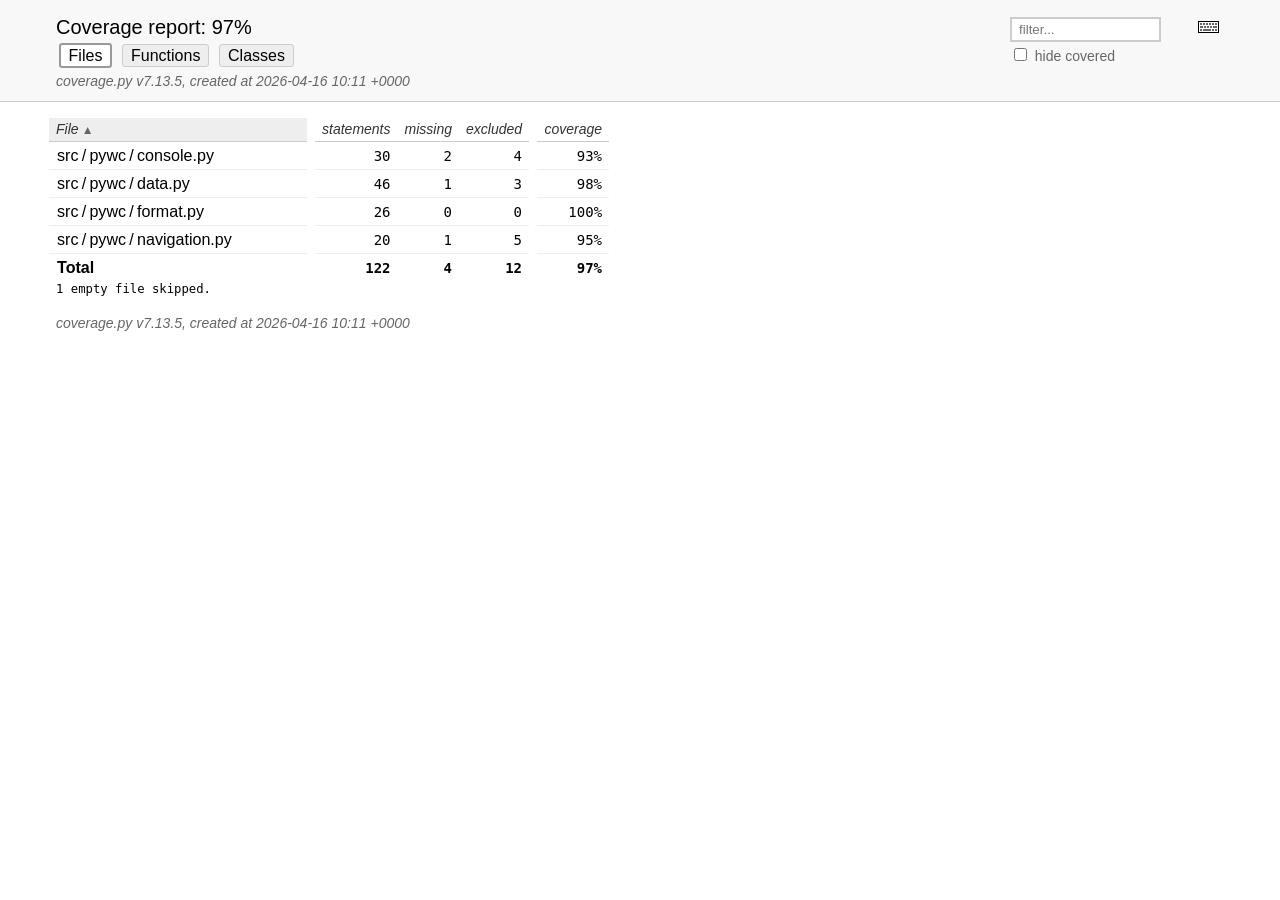
<file: htmlcov/index.html>
<!DOCTYPE html>
<html lang="en">
<head>
    <meta http-equiv="Content-Type" content="text/html; charset=utf-8">
    <title>Coverage report</title>
    <link rel="icon" sizes="32x32" href="favicon_32_cb_c827f16f.png">
    <link rel="stylesheet" href="style_cb_9ff733b0.css" type="text/css">
    <script src="coverage_html_cb_dd2e7eb5.js" defer></script>
</head>
<body class="indexfile">
<header>
    <div class="content">
        <h1>Coverage report:
            <span class="pc_cov">97%</span>
        </h1>
        <aside id="help_panel_wrapper">
            <input id="help_panel_state" type="checkbox">
            <label for="help_panel_state">
                <img id="keyboard_icon" src="keybd_closed_cb_900cfef5.png" alt="Show/hide keyboard shortcuts">
            </label>
            <div id="help_panel">
                <p class="legend">Shortcuts on this page</p>
                <div class="keyhelp">
                    <p>
                        <kbd>f</kbd>
                        <kbd>s</kbd>
                        <kbd>m</kbd>
                        <kbd>x</kbd>
                        <kbd>c</kbd>
                        &nbsp; change column sorting
                    </p>
                    <p>
                        <kbd>[</kbd>
                        <kbd>]</kbd>
                        &nbsp; prev/next file
                    </p>
                    <p>
                        <kbd>?</kbd> &nbsp; show/hide this help
                    </p>
                </div>
            </div>
        </aside>
        <form id="filter_container">
            <input id="filter" type="text" value="" placeholder="filter...">
            <div>
                <input id="hide100" type="checkbox" >
                <label for="hide100">hide covered</label>
            </div>
        </form>
        <h2>
                <a class="button current">Files</a>
                <a class="button" href="function_index.html">Functions</a>
                <a class="button" href="class_index.html">Classes</a>
        </h2>
        <p class="text">
            <a class="nav" href="https://coverage.readthedocs.io/en/7.13.5">coverage.py v7.13.5</a>,
            created at 2026-04-16 10:11 +0000
        </p>
    </div>
</header>
<main id="index">
    <table class="index" data-sortable>
        <thead>
            <tr class="tablehead" title="Click to sort">
                <th id="file" class="name" aria-sort="none" data-shortcut="f">File<span class="arrows"></span></th>
                <th class="spacer">&nbsp;</th>
                <th id="statements" aria-sort="none" data-default-sort-order="descending" data-shortcut="s">statements<span class="arrows"></span></th>
                <th id="missing" aria-sort="none" data-default-sort-order="descending" data-shortcut="m">missing<span class="arrows"></span></th>
                <th id="excluded" aria-sort="none" data-default-sort-order="descending" data-shortcut="x">excluded<span class="arrows"></span></th>
                <th class="spacer">&nbsp;</th>
                <th id="coverage" aria-sort="none" data-shortcut="c">coverage<span class="arrows"></span></th>
            </tr>
        </thead>
        <tbody>
            <tr class="region">
                <td class="name"><a href="z_24afd3cdbc6e132b_console_py.html">src&#8201;/&#8201;pywc&#8201;/&#8201;console.py</a></td>
                <td class="spacer">&nbsp;</td>
                <td>30</td>
                <td>2</td>
                <td>4</td>
                <td class="spacer">&nbsp;</td>
                <td data-ratio="28 30">93%</td>
            </tr>
            <tr class="region">
                <td class="name"><a href="z_24afd3cdbc6e132b_data_py.html">src&#8201;/&#8201;pywc&#8201;/&#8201;data.py</a></td>
                <td class="spacer">&nbsp;</td>
                <td>46</td>
                <td>1</td>
                <td>3</td>
                <td class="spacer">&nbsp;</td>
                <td data-ratio="45 46">98%</td>
            </tr>
            <tr class="region">
                <td class="name"><a href="z_24afd3cdbc6e132b_format_py.html">src&#8201;/&#8201;pywc&#8201;/&#8201;format.py</a></td>
                <td class="spacer">&nbsp;</td>
                <td>26</td>
                <td>0</td>
                <td>0</td>
                <td class="spacer">&nbsp;</td>
                <td data-ratio="26 26">100%</td>
            </tr>
            <tr class="region">
                <td class="name"><a href="z_24afd3cdbc6e132b_navigation_py.html">src&#8201;/&#8201;pywc&#8201;/&#8201;navigation.py</a></td>
                <td class="spacer">&nbsp;</td>
                <td>20</td>
                <td>1</td>
                <td>5</td>
                <td class="spacer">&nbsp;</td>
                <td data-ratio="19 20">95%</td>
            </tr>
        </tbody>
        <tfoot>
            <tr class="total">
                <td class="name">Total</td>
                <td class="spacer">&nbsp;</td>
                <td>122</td>
                <td>4</td>
                <td>12</td>
                <td class="spacer">&nbsp;</td>
                <td data-ratio="118 122">97%</td>
            </tr>
        </tfoot>
    </table>
    <p id="no_rows">
        No items found using the specified filter.
    </p>
        <p>1 empty file skipped.</p>
</main>
<footer>
    <div class="content">
        <p>
            <a class="nav" href="https://coverage.readthedocs.io/en/7.13.5">coverage.py v7.13.5</a>,
            created at 2026-04-16 10:11 +0000
        </p>
    </div>
    <aside class="hidden">
        <a id="prevFileLink" class="nav" href="z_24afd3cdbc6e132b_navigation_py.html"></a>
        <a id="nextFileLink" class="nav" href="z_24afd3cdbc6e132b_console_py.html"></a>
        <button type="button" class="button_prev_file" data-shortcut="["></button>
        <button type="button" class="button_next_file" data-shortcut="]"></button>
        <button type="button" class="button_show_hide_help" data-shortcut="?"></button>
    </aside>
</footer>
</body>
</html>
</file>
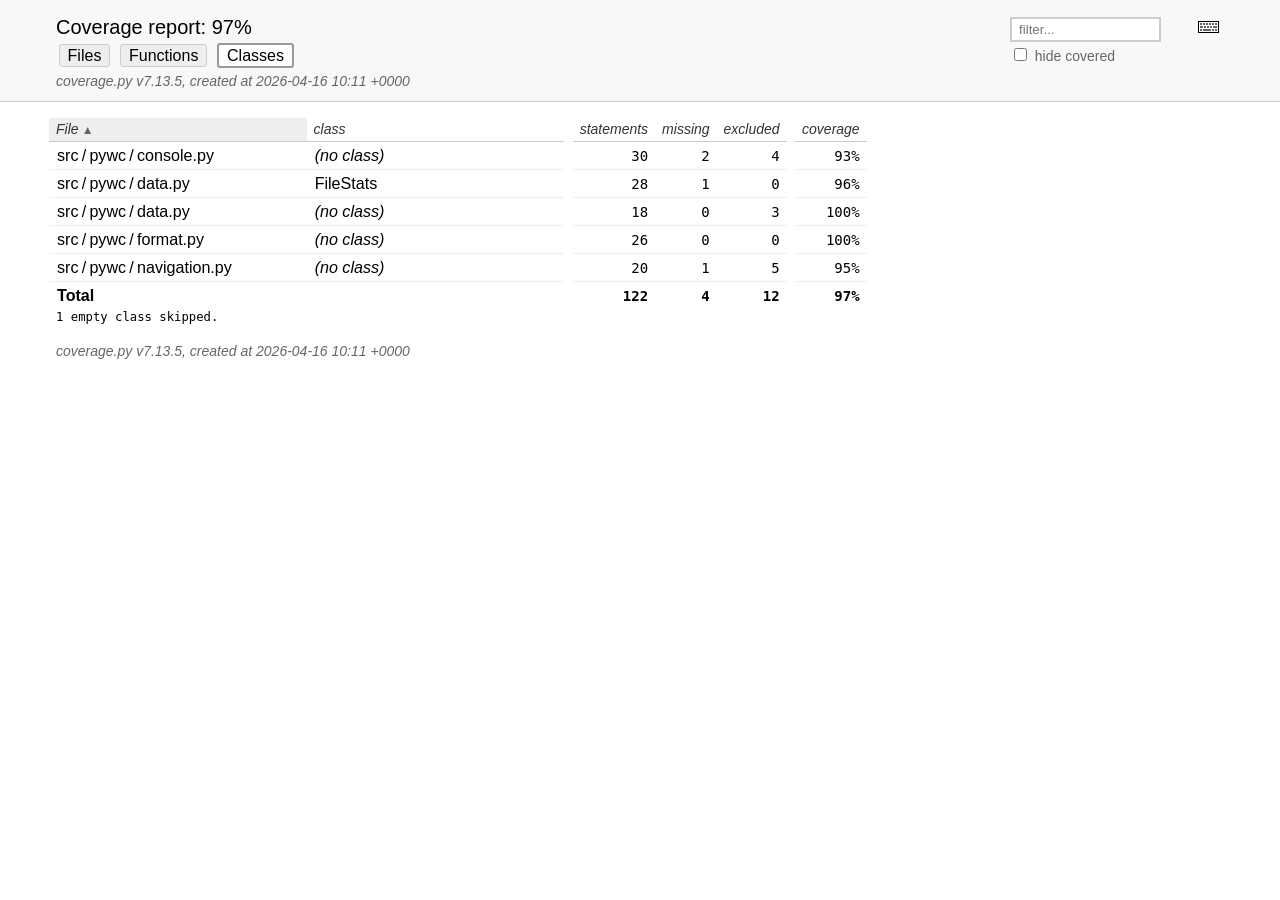
<file: htmlcov/class_index.html>
<!DOCTYPE html>
<html lang="en">
<head>
    <meta http-equiv="Content-Type" content="text/html; charset=utf-8">
    <title>Coverage report</title>
    <link rel="icon" sizes="32x32" href="favicon_32_cb_c827f16f.png">
    <link rel="stylesheet" href="style_cb_9ff733b0.css" type="text/css">
    <script src="coverage_html_cb_dd2e7eb5.js" defer></script>
</head>
<body class="indexfile">
<header>
    <div class="content">
        <h1>Coverage report:
            <span class="pc_cov">97%</span>
        </h1>
        <aside id="help_panel_wrapper">
            <input id="help_panel_state" type="checkbox">
            <label for="help_panel_state">
                <img id="keyboard_icon" src="keybd_closed_cb_900cfef5.png" alt="Show/hide keyboard shortcuts">
            </label>
            <div id="help_panel">
                <p class="legend">Shortcuts on this page</p>
                <div class="keyhelp">
                    <p>
                        <kbd>f</kbd>
                        <kbd>n</kbd>
                        <kbd>s</kbd>
                        <kbd>m</kbd>
                        <kbd>x</kbd>
                        <kbd>c</kbd>
                        &nbsp; change column sorting
                    </p>
                    <p>
                        <kbd>[</kbd>
                        <kbd>]</kbd>
                        &nbsp; prev/next file
                    </p>
                    <p>
                        <kbd>?</kbd> &nbsp; show/hide this help
                    </p>
                </div>
            </div>
        </aside>
        <form id="filter_container">
            <input id="filter" type="text" value="" placeholder="filter...">
            <div>
                <input id="hide100" type="checkbox" >
                <label for="hide100">hide covered</label>
            </div>
        </form>
        <h2>
                <a class="button" href="index.html">Files</a>
                <a class="button" href="function_index.html">Functions</a>
                <a class="button current">Classes</a>
        </h2>
        <p class="text">
            <a class="nav" href="https://coverage.readthedocs.io/en/7.13.5">coverage.py v7.13.5</a>,
            created at 2026-04-16 10:11 +0000
        </p>
    </div>
</header>
<main id="index">
    <table class="index" data-sortable>
        <thead>
            <tr class="tablehead" title="Click to sort">
                <th id="file" class="name" aria-sort="none" data-shortcut="f">File<span class="arrows"></span></th>
                <th id="region" class="name" aria-sort="none" data-default-sort-order="ascending" data-shortcut="n">class<span class="arrows"></span></th>
                <th class="spacer">&nbsp;</th>
                <th id="statements" aria-sort="none" data-default-sort-order="descending" data-shortcut="s">statements<span class="arrows"></span></th>
                <th id="missing" aria-sort="none" data-default-sort-order="descending" data-shortcut="m">missing<span class="arrows"></span></th>
                <th id="excluded" aria-sort="none" data-default-sort-order="descending" data-shortcut="x">excluded<span class="arrows"></span></th>
                <th class="spacer">&nbsp;</th>
                <th id="coverage" aria-sort="none" data-shortcut="c">coverage<span class="arrows"></span></th>
            </tr>
        </thead>
        <tbody>
            <tr class="region">
                <td class="name"><a href="z_24afd3cdbc6e132b_console_py.html">src&#8201;/&#8201;pywc&#8201;/&#8201;console.py</a></td>
                <td class="name"><a href="z_24afd3cdbc6e132b_console_py.html"><data value=''><span class='no-noun'>(no class)</span></data></a></td>
                <td class="spacer">&nbsp;</td>
                <td>30</td>
                <td>2</td>
                <td>4</td>
                <td class="spacer">&nbsp;</td>
                <td data-ratio="28 30">93%</td>
            </tr>
            <tr class="region">
                <td class="name"><a href="z_24afd3cdbc6e132b_data_py.html#t35">src&#8201;/&#8201;pywc&#8201;/&#8201;data.py</a></td>
                <td class="name"><a href="z_24afd3cdbc6e132b_data_py.html#t35"><data value='FileStats'>FileStats</data></a></td>
                <td class="spacer">&nbsp;</td>
                <td>28</td>
                <td>1</td>
                <td>0</td>
                <td class="spacer">&nbsp;</td>
                <td data-ratio="27 28">96%</td>
            </tr>
            <tr class="region">
                <td class="name"><a href="z_24afd3cdbc6e132b_data_py.html">src&#8201;/&#8201;pywc&#8201;/&#8201;data.py</a></td>
                <td class="name"><a href="z_24afd3cdbc6e132b_data_py.html"><data value=''><span class='no-noun'>(no class)</span></data></a></td>
                <td class="spacer">&nbsp;</td>
                <td>18</td>
                <td>0</td>
                <td>3</td>
                <td class="spacer">&nbsp;</td>
                <td data-ratio="18 18">100%</td>
            </tr>
            <tr class="region">
                <td class="name"><a href="z_24afd3cdbc6e132b_format_py.html">src&#8201;/&#8201;pywc&#8201;/&#8201;format.py</a></td>
                <td class="name"><a href="z_24afd3cdbc6e132b_format_py.html"><data value=''><span class='no-noun'>(no class)</span></data></a></td>
                <td class="spacer">&nbsp;</td>
                <td>26</td>
                <td>0</td>
                <td>0</td>
                <td class="spacer">&nbsp;</td>
                <td data-ratio="26 26">100%</td>
            </tr>
            <tr class="region">
                <td class="name"><a href="z_24afd3cdbc6e132b_navigation_py.html">src&#8201;/&#8201;pywc&#8201;/&#8201;navigation.py</a></td>
                <td class="name"><a href="z_24afd3cdbc6e132b_navigation_py.html"><data value=''><span class='no-noun'>(no class)</span></data></a></td>
                <td class="spacer">&nbsp;</td>
                <td>20</td>
                <td>1</td>
                <td>5</td>
                <td class="spacer">&nbsp;</td>
                <td data-ratio="19 20">95%</td>
            </tr>
        </tbody>
        <tfoot>
            <tr class="total">
                <td class="name">Total</td>
                <td class="name">&nbsp;</td>
                <td class="spacer">&nbsp;</td>
                <td>122</td>
                <td>4</td>
                <td>12</td>
                <td class="spacer">&nbsp;</td>
                <td data-ratio="118 122">97%</td>
            </tr>
        </tfoot>
    </table>
    <p id="no_rows">
        No items found using the specified filter.
    </p>
        <p>1 empty class skipped.</p>
</main>
<footer>
    <div class="content">
        <p>
            <a class="nav" href="https://coverage.readthedocs.io/en/7.13.5">coverage.py v7.13.5</a>,
            created at 2026-04-16 10:11 +0000
        </p>
    </div>
    <aside class="hidden">
        <a id="prevFileLink" class="nav" href=""></a>
        <a id="nextFileLink" class="nav" href=""></a>
        <button type="button" class="button_prev_file" data-shortcut="["></button>
        <button type="button" class="button_next_file" data-shortcut="]"></button>
        <button type="button" class="button_show_hide_help" data-shortcut="?"></button>
    </aside>
</footer>
</body>
</html>
</file>
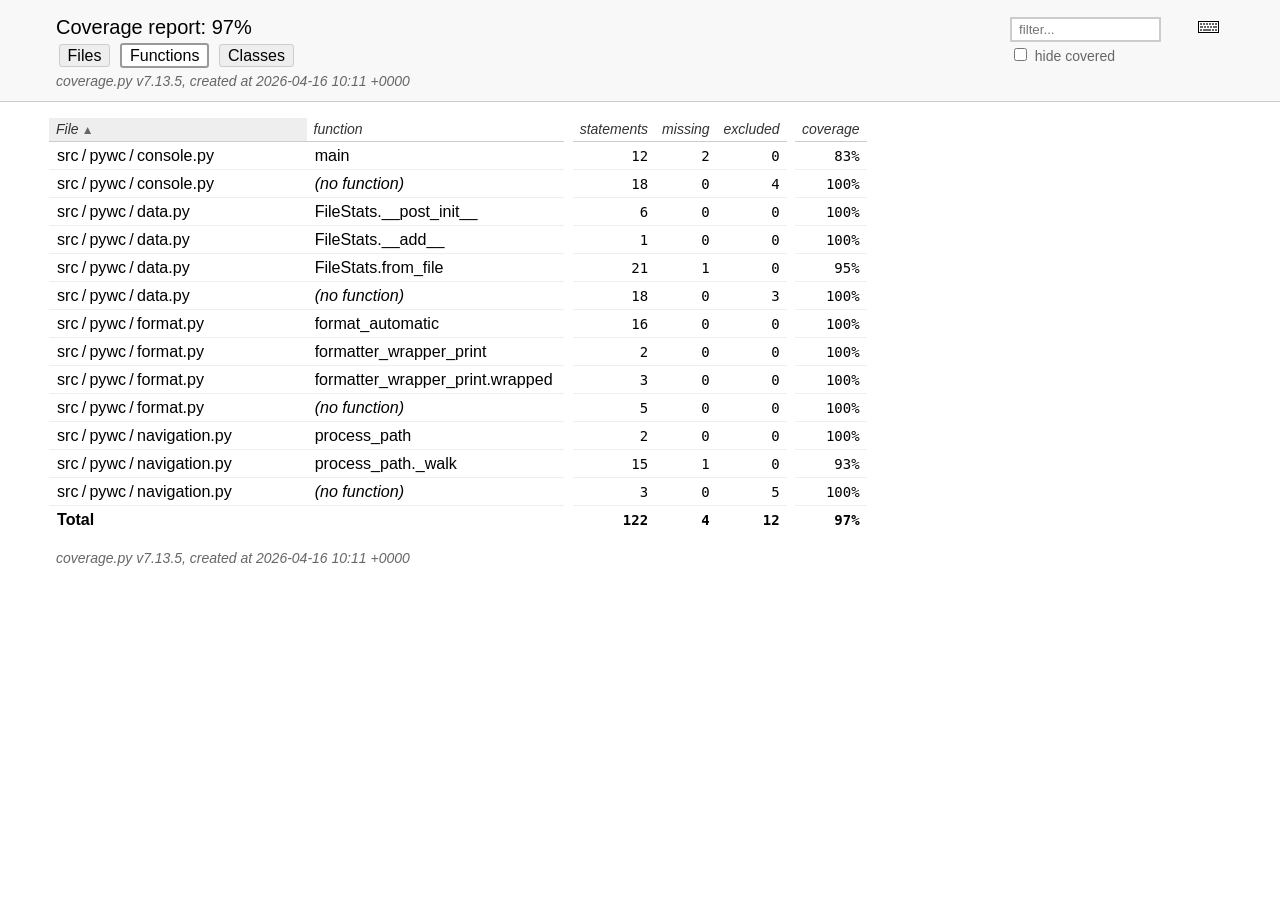
<file: htmlcov/function_index.html>
<!DOCTYPE html>
<html lang="en">
<head>
    <meta http-equiv="Content-Type" content="text/html; charset=utf-8">
    <title>Coverage report</title>
    <link rel="icon" sizes="32x32" href="favicon_32_cb_c827f16f.png">
    <link rel="stylesheet" href="style_cb_9ff733b0.css" type="text/css">
    <script src="coverage_html_cb_dd2e7eb5.js" defer></script>
</head>
<body class="indexfile">
<header>
    <div class="content">
        <h1>Coverage report:
            <span class="pc_cov">97%</span>
        </h1>
        <aside id="help_panel_wrapper">
            <input id="help_panel_state" type="checkbox">
            <label for="help_panel_state">
                <img id="keyboard_icon" src="keybd_closed_cb_900cfef5.png" alt="Show/hide keyboard shortcuts">
            </label>
            <div id="help_panel">
                <p class="legend">Shortcuts on this page</p>
                <div class="keyhelp">
                    <p>
                        <kbd>f</kbd>
                        <kbd>n</kbd>
                        <kbd>s</kbd>
                        <kbd>m</kbd>
                        <kbd>x</kbd>
                        <kbd>c</kbd>
                        &nbsp; change column sorting
                    </p>
                    <p>
                        <kbd>[</kbd>
                        <kbd>]</kbd>
                        &nbsp; prev/next file
                    </p>
                    <p>
                        <kbd>?</kbd> &nbsp; show/hide this help
                    </p>
                </div>
            </div>
        </aside>
        <form id="filter_container">
            <input id="filter" type="text" value="" placeholder="filter...">
            <div>
                <input id="hide100" type="checkbox" >
                <label for="hide100">hide covered</label>
            </div>
        </form>
        <h2>
                <a class="button" href="index.html">Files</a>
                <a class="button current">Functions</a>
                <a class="button" href="class_index.html">Classes</a>
        </h2>
        <p class="text">
            <a class="nav" href="https://coverage.readthedocs.io/en/7.13.5">coverage.py v7.13.5</a>,
            created at 2026-04-16 10:11 +0000
        </p>
    </div>
</header>
<main id="index">
    <table class="index" data-sortable>
        <thead>
            <tr class="tablehead" title="Click to sort">
                <th id="file" class="name" aria-sort="none" data-shortcut="f">File<span class="arrows"></span></th>
                <th id="region" class="name" aria-sort="none" data-default-sort-order="ascending" data-shortcut="n">function<span class="arrows"></span></th>
                <th class="spacer">&nbsp;</th>
                <th id="statements" aria-sort="none" data-default-sort-order="descending" data-shortcut="s">statements<span class="arrows"></span></th>
                <th id="missing" aria-sort="none" data-default-sort-order="descending" data-shortcut="m">missing<span class="arrows"></span></th>
                <th id="excluded" aria-sort="none" data-default-sort-order="descending" data-shortcut="x">excluded<span class="arrows"></span></th>
                <th class="spacer">&nbsp;</th>
                <th id="coverage" aria-sort="none" data-shortcut="c">coverage<span class="arrows"></span></th>
            </tr>
        </thead>
        <tbody>
            <tr class="region">
                <td class="name"><a href="z_24afd3cdbc6e132b_console_py.html#t49">src&#8201;/&#8201;pywc&#8201;/&#8201;console.py</a></td>
                <td class="name"><a href="z_24afd3cdbc6e132b_console_py.html#t49"><data value='main'>main</data></a></td>
                <td class="spacer">&nbsp;</td>
                <td>12</td>
                <td>2</td>
                <td>0</td>
                <td class="spacer">&nbsp;</td>
                <td data-ratio="10 12">83%</td>
            </tr>
            <tr class="region">
                <td class="name"><a href="z_24afd3cdbc6e132b_console_py.html">src&#8201;/&#8201;pywc&#8201;/&#8201;console.py</a></td>
                <td class="name"><a href="z_24afd3cdbc6e132b_console_py.html"><data value=''><span class='no-noun'>(no function)</span></data></a></td>
                <td class="spacer">&nbsp;</td>
                <td>18</td>
                <td>0</td>
                <td>4</td>
                <td class="spacer">&nbsp;</td>
                <td data-ratio="18 18">100%</td>
            </tr>
            <tr class="region">
                <td class="name"><a href="z_24afd3cdbc6e132b_data_py.html#t53">src&#8201;/&#8201;pywc&#8201;/&#8201;data.py</a></td>
                <td class="name"><a href="z_24afd3cdbc6e132b_data_py.html#t53"><data value='post_init__'>FileStats.__post_init__</data></a></td>
                <td class="spacer">&nbsp;</td>
                <td>6</td>
                <td>0</td>
                <td>0</td>
                <td class="spacer">&nbsp;</td>
                <td data-ratio="6 6">100%</td>
            </tr>
            <tr class="region">
                <td class="name"><a href="z_24afd3cdbc6e132b_data_py.html#t61">src&#8201;/&#8201;pywc&#8201;/&#8201;data.py</a></td>
                <td class="name"><a href="z_24afd3cdbc6e132b_data_py.html#t61"><data value='add__'>FileStats.__add__</data></a></td>
                <td class="spacer">&nbsp;</td>
                <td>1</td>
                <td>0</td>
                <td>0</td>
                <td class="spacer">&nbsp;</td>
                <td data-ratio="1 1">100%</td>
            </tr>
            <tr class="region">
                <td class="name"><a href="z_24afd3cdbc6e132b_data_py.html#t78">src&#8201;/&#8201;pywc&#8201;/&#8201;data.py</a></td>
                <td class="name"><a href="z_24afd3cdbc6e132b_data_py.html#t78"><data value='from_file'>FileStats.from_file</data></a></td>
                <td class="spacer">&nbsp;</td>
                <td>21</td>
                <td>1</td>
                <td>0</td>
                <td class="spacer">&nbsp;</td>
                <td data-ratio="20 21">95%</td>
            </tr>
            <tr class="region">
                <td class="name"><a href="z_24afd3cdbc6e132b_data_py.html">src&#8201;/&#8201;pywc&#8201;/&#8201;data.py</a></td>
                <td class="name"><a href="z_24afd3cdbc6e132b_data_py.html"><data value=''><span class='no-noun'>(no function)</span></data></a></td>
                <td class="spacer">&nbsp;</td>
                <td>18</td>
                <td>0</td>
                <td>3</td>
                <td class="spacer">&nbsp;</td>
                <td data-ratio="18 18">100%</td>
            </tr>
            <tr class="region">
                <td class="name"><a href="z_24afd3cdbc6e132b_format_py.html#t10">src&#8201;/&#8201;pywc&#8201;/&#8201;format.py</a></td>
                <td class="name"><a href="z_24afd3cdbc6e132b_format_py.html#t10"><data value='format_automatic'>format_automatic</data></a></td>
                <td class="spacer">&nbsp;</td>
                <td>16</td>
                <td>0</td>
                <td>0</td>
                <td class="spacer">&nbsp;</td>
                <td data-ratio="16 16">100%</td>
            </tr>
            <tr class="region">
                <td class="name"><a href="z_24afd3cdbc6e132b_format_py.html#t44">src&#8201;/&#8201;pywc&#8201;/&#8201;format.py</a></td>
                <td class="name"><a href="z_24afd3cdbc6e132b_format_py.html#t44"><data value='formatter_wrapper_print'>formatter_wrapper_print</data></a></td>
                <td class="spacer">&nbsp;</td>
                <td>2</td>
                <td>0</td>
                <td>0</td>
                <td class="spacer">&nbsp;</td>
                <td data-ratio="2 2">100%</td>
            </tr>
            <tr class="region">
                <td class="name"><a href="z_24afd3cdbc6e132b_format_py.html#t54">src&#8201;/&#8201;pywc&#8201;/&#8201;format.py</a></td>
                <td class="name"><a href="z_24afd3cdbc6e132b_format_py.html#t54"><data value='wrapped'>formatter_wrapper_print.wrapped</data></a></td>
                <td class="spacer">&nbsp;</td>
                <td>3</td>
                <td>0</td>
                <td>0</td>
                <td class="spacer">&nbsp;</td>
                <td data-ratio="3 3">100%</td>
            </tr>
            <tr class="region">
                <td class="name"><a href="z_24afd3cdbc6e132b_format_py.html">src&#8201;/&#8201;pywc&#8201;/&#8201;format.py</a></td>
                <td class="name"><a href="z_24afd3cdbc6e132b_format_py.html"><data value=''><span class='no-noun'>(no function)</span></data></a></td>
                <td class="spacer">&nbsp;</td>
                <td>5</td>
                <td>0</td>
                <td>0</td>
                <td class="spacer">&nbsp;</td>
                <td data-ratio="5 5">100%</td>
            </tr>
            <tr class="region">
                <td class="name"><a href="z_24afd3cdbc6e132b_navigation_py.html#t15">src&#8201;/&#8201;pywc&#8201;/&#8201;navigation.py</a></td>
                <td class="name"><a href="z_24afd3cdbc6e132b_navigation_py.html#t15"><data value='process_path'>process_path</data></a></td>
                <td class="spacer">&nbsp;</td>
                <td>2</td>
                <td>0</td>
                <td>0</td>
                <td class="spacer">&nbsp;</td>
                <td data-ratio="2 2">100%</td>
            </tr>
            <tr class="region">
                <td class="name"><a href="z_24afd3cdbc6e132b_navigation_py.html#t36">src&#8201;/&#8201;pywc&#8201;/&#8201;navigation.py</a></td>
                <td class="name"><a href="z_24afd3cdbc6e132b_navigation_py.html#t36"><data value='walk'>process_path._walk</data></a></td>
                <td class="spacer">&nbsp;</td>
                <td>15</td>
                <td>1</td>
                <td>0</td>
                <td class="spacer">&nbsp;</td>
                <td data-ratio="14 15">93%</td>
            </tr>
            <tr class="region">
                <td class="name"><a href="z_24afd3cdbc6e132b_navigation_py.html">src&#8201;/&#8201;pywc&#8201;/&#8201;navigation.py</a></td>
                <td class="name"><a href="z_24afd3cdbc6e132b_navigation_py.html"><data value=''><span class='no-noun'>(no function)</span></data></a></td>
                <td class="spacer">&nbsp;</td>
                <td>3</td>
                <td>0</td>
                <td>5</td>
                <td class="spacer">&nbsp;</td>
                <td data-ratio="3 3">100%</td>
            </tr>
        </tbody>
        <tfoot>
            <tr class="total">
                <td class="name">Total</td>
                <td class="name">&nbsp;</td>
                <td class="spacer">&nbsp;</td>
                <td>122</td>
                <td>4</td>
                <td>12</td>
                <td class="spacer">&nbsp;</td>
                <td data-ratio="118 122">97%</td>
            </tr>
        </tfoot>
    </table>
    <p id="no_rows">
        No items found using the specified filter.
    </p>
</main>
<footer>
    <div class="content">
        <p>
            <a class="nav" href="https://coverage.readthedocs.io/en/7.13.5">coverage.py v7.13.5</a>,
            created at 2026-04-16 10:11 +0000
        </p>
    </div>
    <aside class="hidden">
        <a id="prevFileLink" class="nav" href=""></a>
        <a id="nextFileLink" class="nav" href=""></a>
        <button type="button" class="button_prev_file" data-shortcut="["></button>
        <button type="button" class="button_next_file" data-shortcut="]"></button>
        <button type="button" class="button_show_hide_help" data-shortcut="?"></button>
    </aside>
</footer>
</body>
</html>
</file>
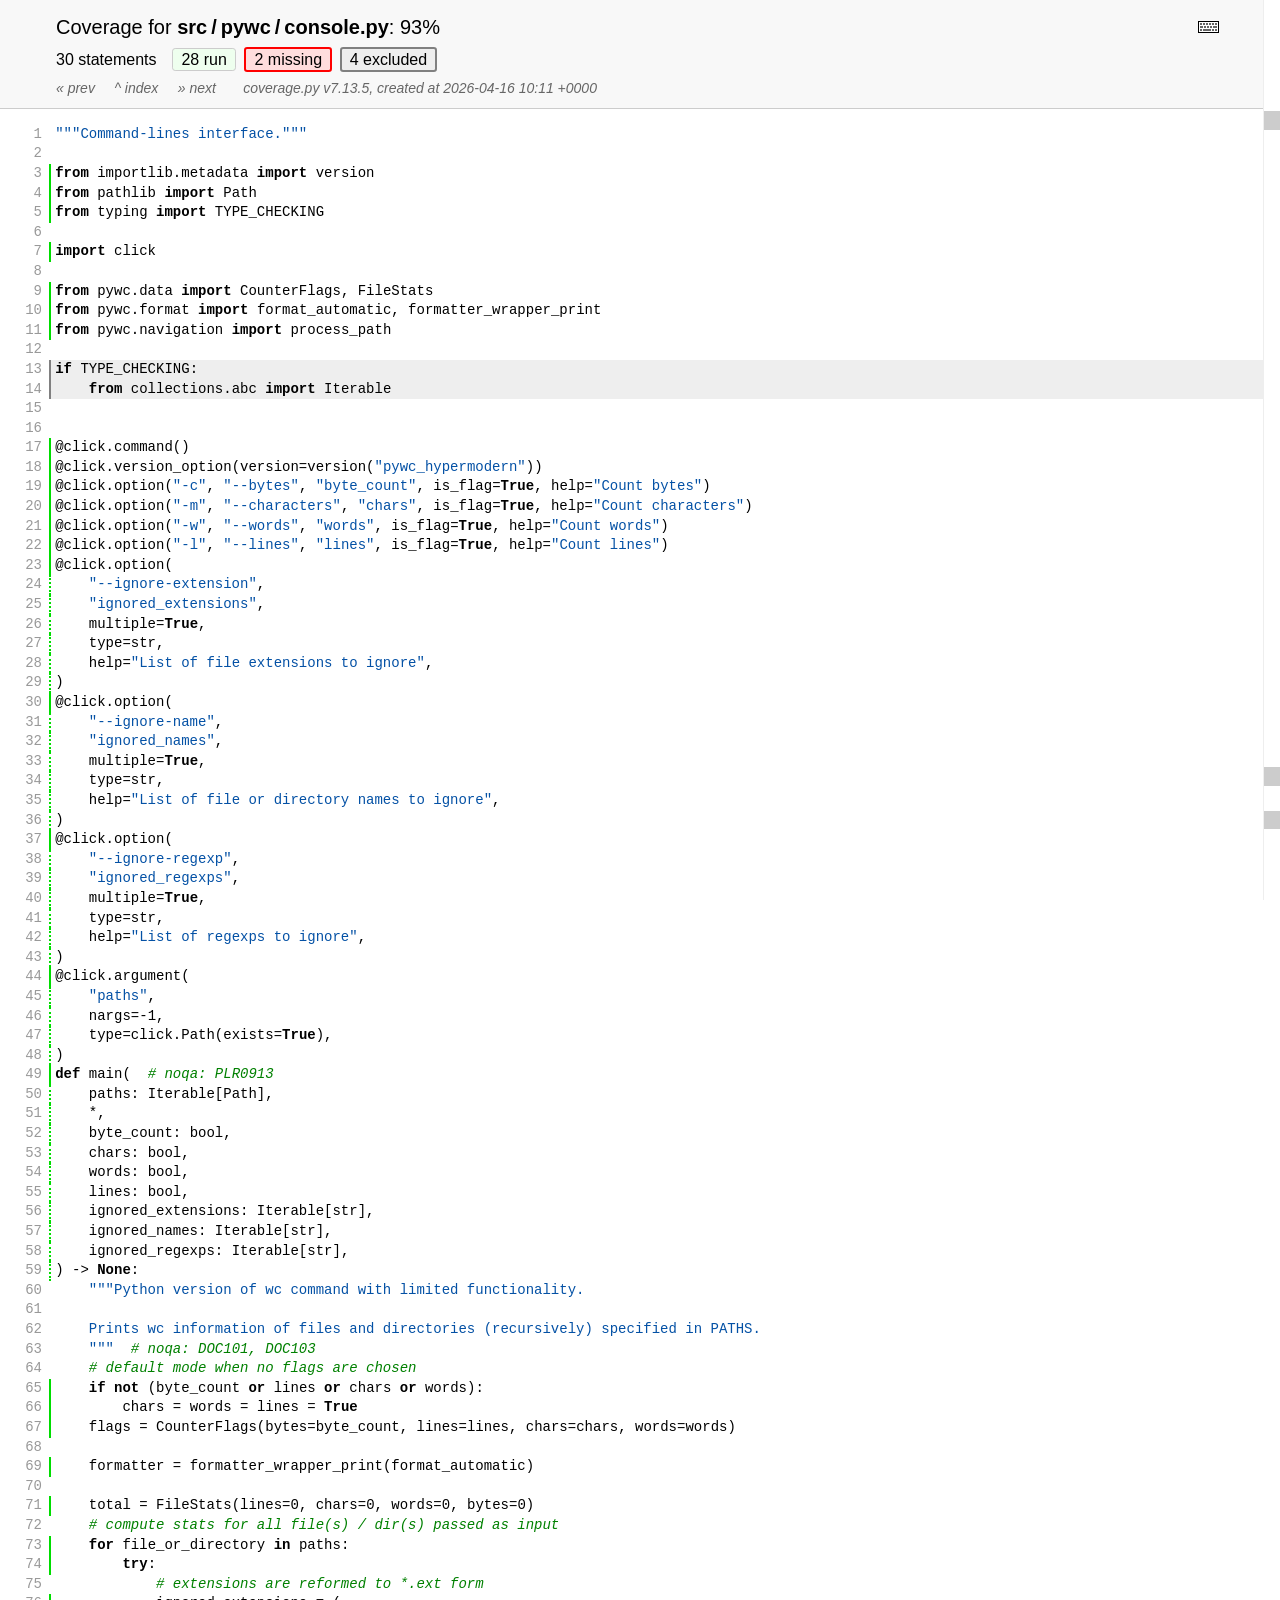
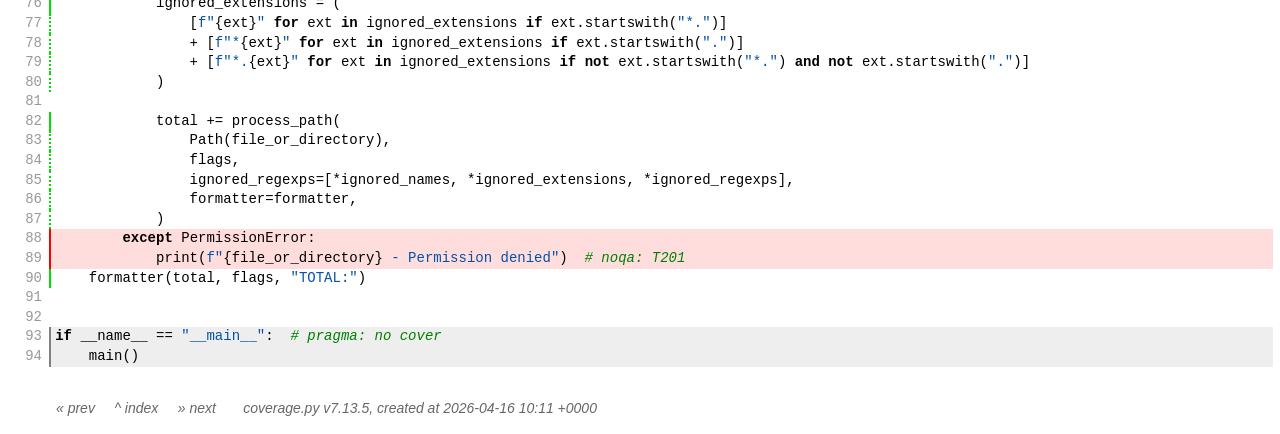
<file: htmlcov/z_24afd3cdbc6e132b_console_py.html>
<!DOCTYPE html>
<html lang="en">
<head>
    <meta http-equiv="Content-Type" content="text/html; charset=utf-8">
    <title>Coverage for src/pywc/console.py: 93%</title>
    <link rel="icon" sizes="32x32" href="favicon_32_cb_c827f16f.png">
    <link rel="stylesheet" href="style_cb_9ff733b0.css" type="text/css">
    <script src="coverage_html_cb_dd2e7eb5.js" defer></script>
</head>
<body class="pyfile">
<header>
    <div class="content">
        <h1>
            <span class="text">Coverage for </span><b>src&#8201;/&#8201;pywc&#8201;/&#8201;console.py</b>:
            <span class="pc_cov">93%</span>
        </h1>
        <aside id="help_panel_wrapper">
            <input id="help_panel_state" type="checkbox">
            <label for="help_panel_state">
                <img id="keyboard_icon" src="keybd_closed_cb_900cfef5.png" alt="Show/hide keyboard shortcuts">
            </label>
            <div id="help_panel">
                <p class="legend">Shortcuts on this page</p>
                <div class="keyhelp">
                    <p>
                        <kbd>r</kbd>
                        <kbd>m</kbd>
                        <kbd>x</kbd>
                        &nbsp; toggle line displays
                    </p>
                    <p>
                        <kbd>j</kbd>
                        <kbd>k</kbd>
                        &nbsp; next/prev highlighted chunk
                    </p>
                    <p>
                        <kbd>0</kbd> &nbsp; (zero) top of page
                    </p>
                    <p>
                        <kbd>1</kbd> &nbsp; (one) first highlighted chunk
                    </p>
                    <p>
                        <kbd>[</kbd>
                        <kbd>]</kbd>
                        &nbsp; prev/next file
                    </p>
                    <p>
                        <kbd>u</kbd> &nbsp; up to the index
                    </p>
                    <p>
                        <kbd>?</kbd> &nbsp; show/hide this help
                    </p>
                </div>
            </div>
        </aside>
        <h2>
            <span class="text">30 statements &nbsp;</span>
            <button type="button" class="run button_toggle_run" value="run" data-shortcut="r" title="Toggle lines run">28<span class="text"> run</span></button>
            <button type="button" class="mis show_mis button_toggle_mis" value="mis" data-shortcut="m" title="Toggle lines missing">2<span class="text"> missing</span></button>
            <button type="button" class="exc show_exc button_toggle_exc" value="exc" data-shortcut="x" title="Toggle lines excluded">4<span class="text"> excluded</span></button>
        </h2>
        <p class="text">
            <a id="prevFileLink" class="nav" href="index.html">&#xab; prev</a> &nbsp; &nbsp;
            <a id="indexLink" class="nav" href="index.html">&Hat; index</a> &nbsp; &nbsp;
            <a id="nextFileLink" class="nav" href="z_24afd3cdbc6e132b_data_py.html">&#xbb; next</a>
            &nbsp; &nbsp; &nbsp;
            <a class="nav" href="https://coverage.readthedocs.io/en/7.13.5">coverage.py v7.13.5</a>,
            created at 2026-04-16 10:11 +0000
        </p>
        <aside class="hidden">
            <button type="button" class="button_next_chunk" data-shortcut="j"></button>
            <button type="button" class="button_prev_chunk" data-shortcut="k"></button>
            <button type="button" class="button_top_of_page" data-shortcut="0"></button>
            <button type="button" class="button_first_chunk" data-shortcut="1"></button>
            <button type="button" class="button_prev_file" data-shortcut="["></button>
            <button type="button" class="button_next_file" data-shortcut="]"></button>
            <button type="button" class="button_to_index" data-shortcut="u"></button>
            <button type="button" class="button_show_hide_help" data-shortcut="?"></button>
        </aside>
    </div>
</header>
<main id="source">
    <p class="pln"><span class="n"><a id="t1" href="#t1">1</a></span><span class="t"><span class="str">"""Command-lines interface."""</span>&nbsp;</span><span class="r"></span></p>
    <p class="pln"><span class="n"><a id="t2" href="#t2">2</a></span><span class="t">&nbsp;</span><span class="r"></span></p>
    <p class="run"><span class="n"><a id="t3" href="#t3">3</a></span><span class="t"><span class="key">from</span> <span class="nam">importlib</span><span class="op">.</span><span class="nam">metadata</span> <span class="key">import</span> <span class="nam">version</span>&nbsp;</span><span class="r"></span></p>
    <p class="run"><span class="n"><a id="t4" href="#t4">4</a></span><span class="t"><span class="key">from</span> <span class="nam">pathlib</span> <span class="key">import</span> <span class="nam">Path</span>&nbsp;</span><span class="r"></span></p>
    <p class="run"><span class="n"><a id="t5" href="#t5">5</a></span><span class="t"><span class="key">from</span> <span class="nam">typing</span> <span class="key">import</span> <span class="nam">TYPE_CHECKING</span>&nbsp;</span><span class="r"></span></p>
    <p class="pln"><span class="n"><a id="t6" href="#t6">6</a></span><span class="t">&nbsp;</span><span class="r"></span></p>
    <p class="run"><span class="n"><a id="t7" href="#t7">7</a></span><span class="t"><span class="key">import</span> <span class="nam">click</span>&nbsp;</span><span class="r"></span></p>
    <p class="pln"><span class="n"><a id="t8" href="#t8">8</a></span><span class="t">&nbsp;</span><span class="r"></span></p>
    <p class="run"><span class="n"><a id="t9" href="#t9">9</a></span><span class="t"><span class="key">from</span> <span class="nam">pywc</span><span class="op">.</span><span class="nam">data</span> <span class="key">import</span> <span class="nam">CounterFlags</span><span class="op">,</span> <span class="nam">FileStats</span>&nbsp;</span><span class="r"></span></p>
    <p class="run"><span class="n"><a id="t10" href="#t10">10</a></span><span class="t"><span class="key">from</span> <span class="nam">pywc</span><span class="op">.</span><span class="nam">format</span> <span class="key">import</span> <span class="nam">format_automatic</span><span class="op">,</span> <span class="nam">formatter_wrapper_print</span>&nbsp;</span><span class="r"></span></p>
    <p class="run"><span class="n"><a id="t11" href="#t11">11</a></span><span class="t"><span class="key">from</span> <span class="nam">pywc</span><span class="op">.</span><span class="nam">navigation</span> <span class="key">import</span> <span class="nam">process_path</span>&nbsp;</span><span class="r"></span></p>
    <p class="pln"><span class="n"><a id="t12" href="#t12">12</a></span><span class="t">&nbsp;</span><span class="r"></span></p>
    <p class="exc show_exc"><span class="n"><a id="t13" href="#t13">13</a></span><span class="t"><span class="key">if</span> <span class="nam">TYPE_CHECKING</span><span class="op">:</span>&nbsp;</span><span class="r"></span></p>
    <p class="exc show_exc"><span class="n"><a id="t14" href="#t14">14</a></span><span class="t">    <span class="key">from</span> <span class="nam">collections</span><span class="op">.</span><span class="nam">abc</span> <span class="key">import</span> <span class="nam">Iterable</span>&nbsp;</span><span class="r"></span></p>
    <p class="pln"><span class="n"><a id="t15" href="#t15">15</a></span><span class="t">&nbsp;</span><span class="r"></span></p>
    <p class="pln"><span class="n"><a id="t16" href="#t16">16</a></span><span class="t">&nbsp;</span><span class="r"></span></p>
    <p class="run"><span class="n"><a id="t17" href="#t17">17</a></span><span class="t"><span class="op">@</span><span class="nam">click</span><span class="op">.</span><span class="nam">command</span><span class="op">(</span><span class="op">)</span>&nbsp;</span><span class="r"></span></p>
    <p class="run"><span class="n"><a id="t18" href="#t18">18</a></span><span class="t"><span class="op">@</span><span class="nam">click</span><span class="op">.</span><span class="nam">version_option</span><span class="op">(</span><span class="nam">version</span><span class="op">=</span><span class="nam">version</span><span class="op">(</span><span class="str">"pywc_hypermodern"</span><span class="op">)</span><span class="op">)</span>&nbsp;</span><span class="r"></span></p>
    <p class="run"><span class="n"><a id="t19" href="#t19">19</a></span><span class="t"><span class="op">@</span><span class="nam">click</span><span class="op">.</span><span class="nam">option</span><span class="op">(</span><span class="str">"-c"</span><span class="op">,</span> <span class="str">"--bytes"</span><span class="op">,</span> <span class="str">"byte_count"</span><span class="op">,</span> <span class="nam">is_flag</span><span class="op">=</span><span class="key">True</span><span class="op">,</span> <span class="nam">help</span><span class="op">=</span><span class="str">"Count bytes"</span><span class="op">)</span>&nbsp;</span><span class="r"></span></p>
    <p class="run"><span class="n"><a id="t20" href="#t20">20</a></span><span class="t"><span class="op">@</span><span class="nam">click</span><span class="op">.</span><span class="nam">option</span><span class="op">(</span><span class="str">"-m"</span><span class="op">,</span> <span class="str">"--characters"</span><span class="op">,</span> <span class="str">"chars"</span><span class="op">,</span> <span class="nam">is_flag</span><span class="op">=</span><span class="key">True</span><span class="op">,</span> <span class="nam">help</span><span class="op">=</span><span class="str">"Count characters"</span><span class="op">)</span>&nbsp;</span><span class="r"></span></p>
    <p class="run"><span class="n"><a id="t21" href="#t21">21</a></span><span class="t"><span class="op">@</span><span class="nam">click</span><span class="op">.</span><span class="nam">option</span><span class="op">(</span><span class="str">"-w"</span><span class="op">,</span> <span class="str">"--words"</span><span class="op">,</span> <span class="str">"words"</span><span class="op">,</span> <span class="nam">is_flag</span><span class="op">=</span><span class="key">True</span><span class="op">,</span> <span class="nam">help</span><span class="op">=</span><span class="str">"Count words"</span><span class="op">)</span>&nbsp;</span><span class="r"></span></p>
    <p class="run"><span class="n"><a id="t22" href="#t22">22</a></span><span class="t"><span class="op">@</span><span class="nam">click</span><span class="op">.</span><span class="nam">option</span><span class="op">(</span><span class="str">"-l"</span><span class="op">,</span> <span class="str">"--lines"</span><span class="op">,</span> <span class="str">"lines"</span><span class="op">,</span> <span class="nam">is_flag</span><span class="op">=</span><span class="key">True</span><span class="op">,</span> <span class="nam">help</span><span class="op">=</span><span class="str">"Count lines"</span><span class="op">)</span>&nbsp;</span><span class="r"></span></p>
    <p class="run"><span class="n"><a id="t23" href="#t23">23</a></span><span class="t"><span class="op">@</span><span class="nam">click</span><span class="op">.</span><span class="nam">option</span><span class="op">(</span>&nbsp;</span><span class="r"></span></p>
    <p class="run run2"><span class="n"><a id="t24" href="#t24">24</a></span><span class="t">    <span class="str">"--ignore-extension"</span><span class="op">,</span>&nbsp;</span><span class="r"></span></p>
    <p class="run run2"><span class="n"><a id="t25" href="#t25">25</a></span><span class="t">    <span class="str">"ignored_extensions"</span><span class="op">,</span>&nbsp;</span><span class="r"></span></p>
    <p class="run run2"><span class="n"><a id="t26" href="#t26">26</a></span><span class="t">    <span class="nam">multiple</span><span class="op">=</span><span class="key">True</span><span class="op">,</span>&nbsp;</span><span class="r"></span></p>
    <p class="run run2"><span class="n"><a id="t27" href="#t27">27</a></span><span class="t">    <span class="nam">type</span><span class="op">=</span><span class="nam">str</span><span class="op">,</span>&nbsp;</span><span class="r"></span></p>
    <p class="run run2"><span class="n"><a id="t28" href="#t28">28</a></span><span class="t">    <span class="nam">help</span><span class="op">=</span><span class="str">"List of file extensions to ignore"</span><span class="op">,</span>&nbsp;</span><span class="r"></span></p>
    <p class="run run2"><span class="n"><a id="t29" href="#t29">29</a></span><span class="t"><span class="op">)</span>&nbsp;</span><span class="r"></span></p>
    <p class="run"><span class="n"><a id="t30" href="#t30">30</a></span><span class="t"><span class="op">@</span><span class="nam">click</span><span class="op">.</span><span class="nam">option</span><span class="op">(</span>&nbsp;</span><span class="r"></span></p>
    <p class="run run2"><span class="n"><a id="t31" href="#t31">31</a></span><span class="t">    <span class="str">"--ignore-name"</span><span class="op">,</span>&nbsp;</span><span class="r"></span></p>
    <p class="run run2"><span class="n"><a id="t32" href="#t32">32</a></span><span class="t">    <span class="str">"ignored_names"</span><span class="op">,</span>&nbsp;</span><span class="r"></span></p>
    <p class="run run2"><span class="n"><a id="t33" href="#t33">33</a></span><span class="t">    <span class="nam">multiple</span><span class="op">=</span><span class="key">True</span><span class="op">,</span>&nbsp;</span><span class="r"></span></p>
    <p class="run run2"><span class="n"><a id="t34" href="#t34">34</a></span><span class="t">    <span class="nam">type</span><span class="op">=</span><span class="nam">str</span><span class="op">,</span>&nbsp;</span><span class="r"></span></p>
    <p class="run run2"><span class="n"><a id="t35" href="#t35">35</a></span><span class="t">    <span class="nam">help</span><span class="op">=</span><span class="str">"List of file or directory names to ignore"</span><span class="op">,</span>&nbsp;</span><span class="r"></span></p>
    <p class="run run2"><span class="n"><a id="t36" href="#t36">36</a></span><span class="t"><span class="op">)</span>&nbsp;</span><span class="r"></span></p>
    <p class="run"><span class="n"><a id="t37" href="#t37">37</a></span><span class="t"><span class="op">@</span><span class="nam">click</span><span class="op">.</span><span class="nam">option</span><span class="op">(</span>&nbsp;</span><span class="r"></span></p>
    <p class="run run2"><span class="n"><a id="t38" href="#t38">38</a></span><span class="t">    <span class="str">"--ignore-regexp"</span><span class="op">,</span>&nbsp;</span><span class="r"></span></p>
    <p class="run run2"><span class="n"><a id="t39" href="#t39">39</a></span><span class="t">    <span class="str">"ignored_regexps"</span><span class="op">,</span>&nbsp;</span><span class="r"></span></p>
    <p class="run run2"><span class="n"><a id="t40" href="#t40">40</a></span><span class="t">    <span class="nam">multiple</span><span class="op">=</span><span class="key">True</span><span class="op">,</span>&nbsp;</span><span class="r"></span></p>
    <p class="run run2"><span class="n"><a id="t41" href="#t41">41</a></span><span class="t">    <span class="nam">type</span><span class="op">=</span><span class="nam">str</span><span class="op">,</span>&nbsp;</span><span class="r"></span></p>
    <p class="run run2"><span class="n"><a id="t42" href="#t42">42</a></span><span class="t">    <span class="nam">help</span><span class="op">=</span><span class="str">"List of regexps to ignore"</span><span class="op">,</span>&nbsp;</span><span class="r"></span></p>
    <p class="run run2"><span class="n"><a id="t43" href="#t43">43</a></span><span class="t"><span class="op">)</span>&nbsp;</span><span class="r"></span></p>
    <p class="run"><span class="n"><a id="t44" href="#t44">44</a></span><span class="t"><span class="op">@</span><span class="nam">click</span><span class="op">.</span><span class="nam">argument</span><span class="op">(</span>&nbsp;</span><span class="r"></span></p>
    <p class="run run2"><span class="n"><a id="t45" href="#t45">45</a></span><span class="t">    <span class="str">"paths"</span><span class="op">,</span>&nbsp;</span><span class="r"></span></p>
    <p class="run run2"><span class="n"><a id="t46" href="#t46">46</a></span><span class="t">    <span class="nam">nargs</span><span class="op">=</span><span class="op">-</span><span class="num">1</span><span class="op">,</span>&nbsp;</span><span class="r"></span></p>
    <p class="run run2"><span class="n"><a id="t47" href="#t47">47</a></span><span class="t">    <span class="nam">type</span><span class="op">=</span><span class="nam">click</span><span class="op">.</span><span class="nam">Path</span><span class="op">(</span><span class="nam">exists</span><span class="op">=</span><span class="key">True</span><span class="op">)</span><span class="op">,</span>&nbsp;</span><span class="r"></span></p>
    <p class="run run2"><span class="n"><a id="t48" href="#t48">48</a></span><span class="t"><span class="op">)</span>&nbsp;</span><span class="r"></span></p>
    <p class="run"><span class="n"><a id="t49" href="#t49">49</a></span><span class="t"><span class="key">def</span> <span class="nam">main</span><span class="op">(</span>  <span class="com"># noqa: PLR0913</span>&nbsp;</span><span class="r"></span></p>
    <p class="run run2"><span class="n"><a id="t50" href="#t50">50</a></span><span class="t">    <span class="nam">paths</span><span class="op">:</span> <span class="nam">Iterable</span><span class="op">[</span><span class="nam">Path</span><span class="op">]</span><span class="op">,</span>&nbsp;</span><span class="r"></span></p>
    <p class="run run2"><span class="n"><a id="t51" href="#t51">51</a></span><span class="t">    <span class="op">*</span><span class="op">,</span>&nbsp;</span><span class="r"></span></p>
    <p class="run run2"><span class="n"><a id="t52" href="#t52">52</a></span><span class="t">    <span class="nam">byte_count</span><span class="op">:</span> <span class="nam">bool</span><span class="op">,</span>&nbsp;</span><span class="r"></span></p>
    <p class="run run2"><span class="n"><a id="t53" href="#t53">53</a></span><span class="t">    <span class="nam">chars</span><span class="op">:</span> <span class="nam">bool</span><span class="op">,</span>&nbsp;</span><span class="r"></span></p>
    <p class="run run2"><span class="n"><a id="t54" href="#t54">54</a></span><span class="t">    <span class="nam">words</span><span class="op">:</span> <span class="nam">bool</span><span class="op">,</span>&nbsp;</span><span class="r"></span></p>
    <p class="run run2"><span class="n"><a id="t55" href="#t55">55</a></span><span class="t">    <span class="nam">lines</span><span class="op">:</span> <span class="nam">bool</span><span class="op">,</span>&nbsp;</span><span class="r"></span></p>
    <p class="run run2"><span class="n"><a id="t56" href="#t56">56</a></span><span class="t">    <span class="nam">ignored_extensions</span><span class="op">:</span> <span class="nam">Iterable</span><span class="op">[</span><span class="nam">str</span><span class="op">]</span><span class="op">,</span>&nbsp;</span><span class="r"></span></p>
    <p class="run run2"><span class="n"><a id="t57" href="#t57">57</a></span><span class="t">    <span class="nam">ignored_names</span><span class="op">:</span> <span class="nam">Iterable</span><span class="op">[</span><span class="nam">str</span><span class="op">]</span><span class="op">,</span>&nbsp;</span><span class="r"></span></p>
    <p class="run run2"><span class="n"><a id="t58" href="#t58">58</a></span><span class="t">    <span class="nam">ignored_regexps</span><span class="op">:</span> <span class="nam">Iterable</span><span class="op">[</span><span class="nam">str</span><span class="op">]</span><span class="op">,</span>&nbsp;</span><span class="r"></span></p>
    <p class="run run2"><span class="n"><a id="t59" href="#t59">59</a></span><span class="t"><span class="op">)</span> <span class="op">-></span> <span class="key">None</span><span class="op">:</span>&nbsp;</span><span class="r"></span></p>
    <p class="pln"><span class="n"><a id="t60" href="#t60">60</a></span><span class="t">    <span class="str">"""Python version of wc command with limited functionality.</span>&nbsp;</span><span class="r"></span></p>
    <p class="pln"><span class="n"><a id="t61" href="#t61">61</a></span><span class="t">&nbsp;</span><span class="r"></span></p>
    <p class="pln"><span class="n"><a id="t62" href="#t62">62</a></span><span class="t"><span class="str">    Prints wc information of files and directories (recursively) specified in PATHS.</span>&nbsp;</span><span class="r"></span></p>
    <p class="pln"><span class="n"><a id="t63" href="#t63">63</a></span><span class="t"><span class="str">    """</span>  <span class="com"># noqa: DOC101, DOC103</span>&nbsp;</span><span class="r"></span></p>
    <p class="pln"><span class="n"><a id="t64" href="#t64">64</a></span><span class="t">    <span class="com"># default mode when no flags are chosen</span>&nbsp;</span><span class="r"></span></p>
    <p class="run"><span class="n"><a id="t65" href="#t65">65</a></span><span class="t">    <span class="key">if</span> <span class="key">not</span> <span class="op">(</span><span class="nam">byte_count</span> <span class="key">or</span> <span class="nam">lines</span> <span class="key">or</span> <span class="nam">chars</span> <span class="key">or</span> <span class="nam">words</span><span class="op">)</span><span class="op">:</span>&nbsp;</span><span class="r"></span></p>
    <p class="run"><span class="n"><a id="t66" href="#t66">66</a></span><span class="t">        <span class="nam">chars</span> <span class="op">=</span> <span class="nam">words</span> <span class="op">=</span> <span class="nam">lines</span> <span class="op">=</span> <span class="key">True</span>&nbsp;</span><span class="r"></span></p>
    <p class="run"><span class="n"><a id="t67" href="#t67">67</a></span><span class="t">    <span class="nam">flags</span> <span class="op">=</span> <span class="nam">CounterFlags</span><span class="op">(</span><span class="nam">bytes</span><span class="op">=</span><span class="nam">byte_count</span><span class="op">,</span> <span class="nam">lines</span><span class="op">=</span><span class="nam">lines</span><span class="op">,</span> <span class="nam">chars</span><span class="op">=</span><span class="nam">chars</span><span class="op">,</span> <span class="nam">words</span><span class="op">=</span><span class="nam">words</span><span class="op">)</span>&nbsp;</span><span class="r"></span></p>
    <p class="pln"><span class="n"><a id="t68" href="#t68">68</a></span><span class="t">&nbsp;</span><span class="r"></span></p>
    <p class="run"><span class="n"><a id="t69" href="#t69">69</a></span><span class="t">    <span class="nam">formatter</span> <span class="op">=</span> <span class="nam">formatter_wrapper_print</span><span class="op">(</span><span class="nam">format_automatic</span><span class="op">)</span>&nbsp;</span><span class="r"></span></p>
    <p class="pln"><span class="n"><a id="t70" href="#t70">70</a></span><span class="t">&nbsp;</span><span class="r"></span></p>
    <p class="run"><span class="n"><a id="t71" href="#t71">71</a></span><span class="t">    <span class="nam">total</span> <span class="op">=</span> <span class="nam">FileStats</span><span class="op">(</span><span class="nam">lines</span><span class="op">=</span><span class="num">0</span><span class="op">,</span> <span class="nam">chars</span><span class="op">=</span><span class="num">0</span><span class="op">,</span> <span class="nam">words</span><span class="op">=</span><span class="num">0</span><span class="op">,</span> <span class="nam">bytes</span><span class="op">=</span><span class="num">0</span><span class="op">)</span>&nbsp;</span><span class="r"></span></p>
    <p class="pln"><span class="n"><a id="t72" href="#t72">72</a></span><span class="t">    <span class="com"># compute stats for all file(s) / dir(s) passed as input</span>&nbsp;</span><span class="r"></span></p>
    <p class="run"><span class="n"><a id="t73" href="#t73">73</a></span><span class="t">    <span class="key">for</span> <span class="nam">file_or_directory</span> <span class="key">in</span> <span class="nam">paths</span><span class="op">:</span>&nbsp;</span><span class="r"></span></p>
    <p class="run"><span class="n"><a id="t74" href="#t74">74</a></span><span class="t">        <span class="key">try</span><span class="op">:</span>&nbsp;</span><span class="r"></span></p>
    <p class="pln"><span class="n"><a id="t75" href="#t75">75</a></span><span class="t">            <span class="com"># extensions are reformed to *.ext form</span>&nbsp;</span><span class="r"></span></p>
    <p class="run"><span class="n"><a id="t76" href="#t76">76</a></span><span class="t">            <span class="nam">ignored_extensions</span> <span class="op">=</span> <span class="op">(</span>&nbsp;</span><span class="r"></span></p>
    <p class="run run2"><span class="n"><a id="t77" href="#t77">77</a></span><span class="t">                <span class="op">[</span><span class="fst">f"</span><span class="op">{</span><span class="nam">ext</span><span class="op">}</span><span class="fst">"</span> <span class="key">for</span> <span class="nam">ext</span> <span class="key">in</span> <span class="nam">ignored_extensions</span> <span class="key">if</span> <span class="nam">ext</span><span class="op">.</span><span class="nam">startswith</span><span class="op">(</span><span class="str">"*."</span><span class="op">)</span><span class="op">]</span>&nbsp;</span><span class="r"></span></p>
    <p class="run run2"><span class="n"><a id="t78" href="#t78">78</a></span><span class="t">                <span class="op">+</span> <span class="op">[</span><span class="fst">f"</span><span class="fst">*</span><span class="op">{</span><span class="nam">ext</span><span class="op">}</span><span class="fst">"</span> <span class="key">for</span> <span class="nam">ext</span> <span class="key">in</span> <span class="nam">ignored_extensions</span> <span class="key">if</span> <span class="nam">ext</span><span class="op">.</span><span class="nam">startswith</span><span class="op">(</span><span class="str">"."</span><span class="op">)</span><span class="op">]</span>&nbsp;</span><span class="r"></span></p>
    <p class="run run2"><span class="n"><a id="t79" href="#t79">79</a></span><span class="t">                <span class="op">+</span> <span class="op">[</span><span class="fst">f"</span><span class="fst">*.</span><span class="op">{</span><span class="nam">ext</span><span class="op">}</span><span class="fst">"</span> <span class="key">for</span> <span class="nam">ext</span> <span class="key">in</span> <span class="nam">ignored_extensions</span> <span class="key">if</span> <span class="key">not</span> <span class="nam">ext</span><span class="op">.</span><span class="nam">startswith</span><span class="op">(</span><span class="str">"*."</span><span class="op">)</span> <span class="key">and</span> <span class="key">not</span> <span class="nam">ext</span><span class="op">.</span><span class="nam">startswith</span><span class="op">(</span><span class="str">"."</span><span class="op">)</span><span class="op">]</span>&nbsp;</span><span class="r"></span></p>
    <p class="run run2"><span class="n"><a id="t80" href="#t80">80</a></span><span class="t">            <span class="op">)</span>&nbsp;</span><span class="r"></span></p>
    <p class="pln"><span class="n"><a id="t81" href="#t81">81</a></span><span class="t">&nbsp;</span><span class="r"></span></p>
    <p class="run"><span class="n"><a id="t82" href="#t82">82</a></span><span class="t">            <span class="nam">total</span> <span class="op">+=</span> <span class="nam">process_path</span><span class="op">(</span>&nbsp;</span><span class="r"></span></p>
    <p class="run run2"><span class="n"><a id="t83" href="#t83">83</a></span><span class="t">                <span class="nam">Path</span><span class="op">(</span><span class="nam">file_or_directory</span><span class="op">)</span><span class="op">,</span>&nbsp;</span><span class="r"></span></p>
    <p class="run run2"><span class="n"><a id="t84" href="#t84">84</a></span><span class="t">                <span class="nam">flags</span><span class="op">,</span>&nbsp;</span><span class="r"></span></p>
    <p class="run run2"><span class="n"><a id="t85" href="#t85">85</a></span><span class="t">                <span class="nam">ignored_regexps</span><span class="op">=</span><span class="op">[</span><span class="op">*</span><span class="nam">ignored_names</span><span class="op">,</span> <span class="op">*</span><span class="nam">ignored_extensions</span><span class="op">,</span> <span class="op">*</span><span class="nam">ignored_regexps</span><span class="op">]</span><span class="op">,</span>&nbsp;</span><span class="r"></span></p>
    <p class="run run2"><span class="n"><a id="t86" href="#t86">86</a></span><span class="t">                <span class="nam">formatter</span><span class="op">=</span><span class="nam">formatter</span><span class="op">,</span>&nbsp;</span><span class="r"></span></p>
    <p class="run run2"><span class="n"><a id="t87" href="#t87">87</a></span><span class="t">            <span class="op">)</span>&nbsp;</span><span class="r"></span></p>
    <p class="mis show_mis"><span class="n"><a id="t88" href="#t88">88</a></span><span class="t">        <span class="key">except</span> <span class="nam">PermissionError</span><span class="op">:</span>&nbsp;</span><span class="r"></span></p>
    <p class="mis show_mis"><span class="n"><a id="t89" href="#t89">89</a></span><span class="t">            <span class="nam">print</span><span class="op">(</span><span class="fst">f"</span><span class="op">{</span><span class="nam">file_or_directory</span><span class="op">}</span><span class="fst"> - Permission denied</span><span class="fst">"</span><span class="op">)</span>  <span class="com"># noqa: T201</span>&nbsp;</span><span class="r"></span></p>
    <p class="run"><span class="n"><a id="t90" href="#t90">90</a></span><span class="t">    <span class="nam">formatter</span><span class="op">(</span><span class="nam">total</span><span class="op">,</span> <span class="nam">flags</span><span class="op">,</span> <span class="str">"TOTAL:"</span><span class="op">)</span>&nbsp;</span><span class="r"></span></p>
    <p class="pln"><span class="n"><a id="t91" href="#t91">91</a></span><span class="t">&nbsp;</span><span class="r"></span></p>
    <p class="pln"><span class="n"><a id="t92" href="#t92">92</a></span><span class="t">&nbsp;</span><span class="r"></span></p>
    <p class="exc show_exc"><span class="n"><a id="t93" href="#t93">93</a></span><span class="t"><span class="key">if</span> <span class="nam">__name__</span> <span class="op">==</span> <span class="str">"__main__"</span><span class="op">:</span>  <span class="com"># pragma: no cover</span>&nbsp;</span><span class="r"></span></p>
    <p class="exc show_exc"><span class="n"><a id="t94" href="#t94">94</a></span><span class="t">    <span class="nam">main</span><span class="op">(</span><span class="op">)</span>&nbsp;</span><span class="r"></span></p>
</main>
<footer>
    <div class="content">
        <p>
            <a class="nav" href="index.html">&#xab; prev</a> &nbsp; &nbsp;
            <a class="nav" href="index.html">&Hat; index</a> &nbsp; &nbsp;
            <a class="nav" href="z_24afd3cdbc6e132b_data_py.html">&#xbb; next</a>
            &nbsp; &nbsp; &nbsp;
            <a class="nav" href="https://coverage.readthedocs.io/en/7.13.5">coverage.py v7.13.5</a>,
            created at 2026-04-16 10:11 +0000
        </p>
    </div>
</footer>
</body>
</html>
</file>
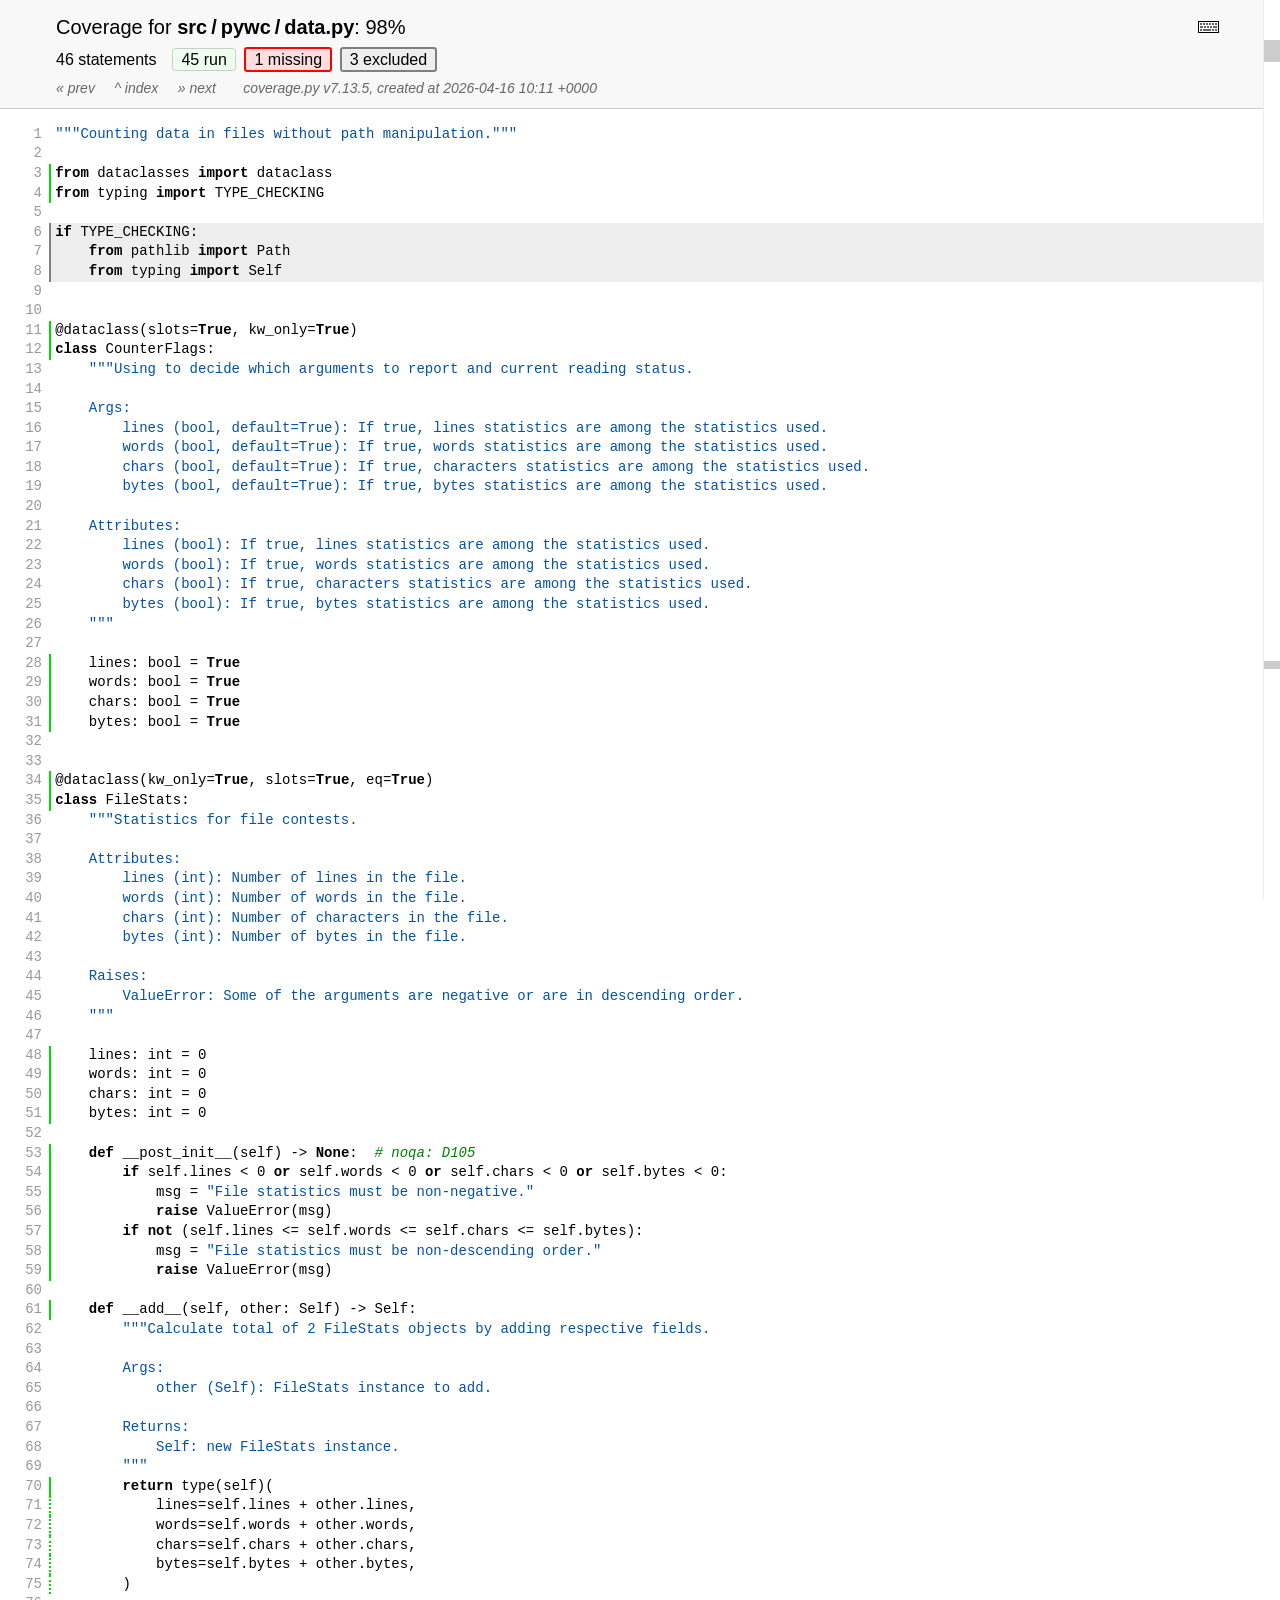
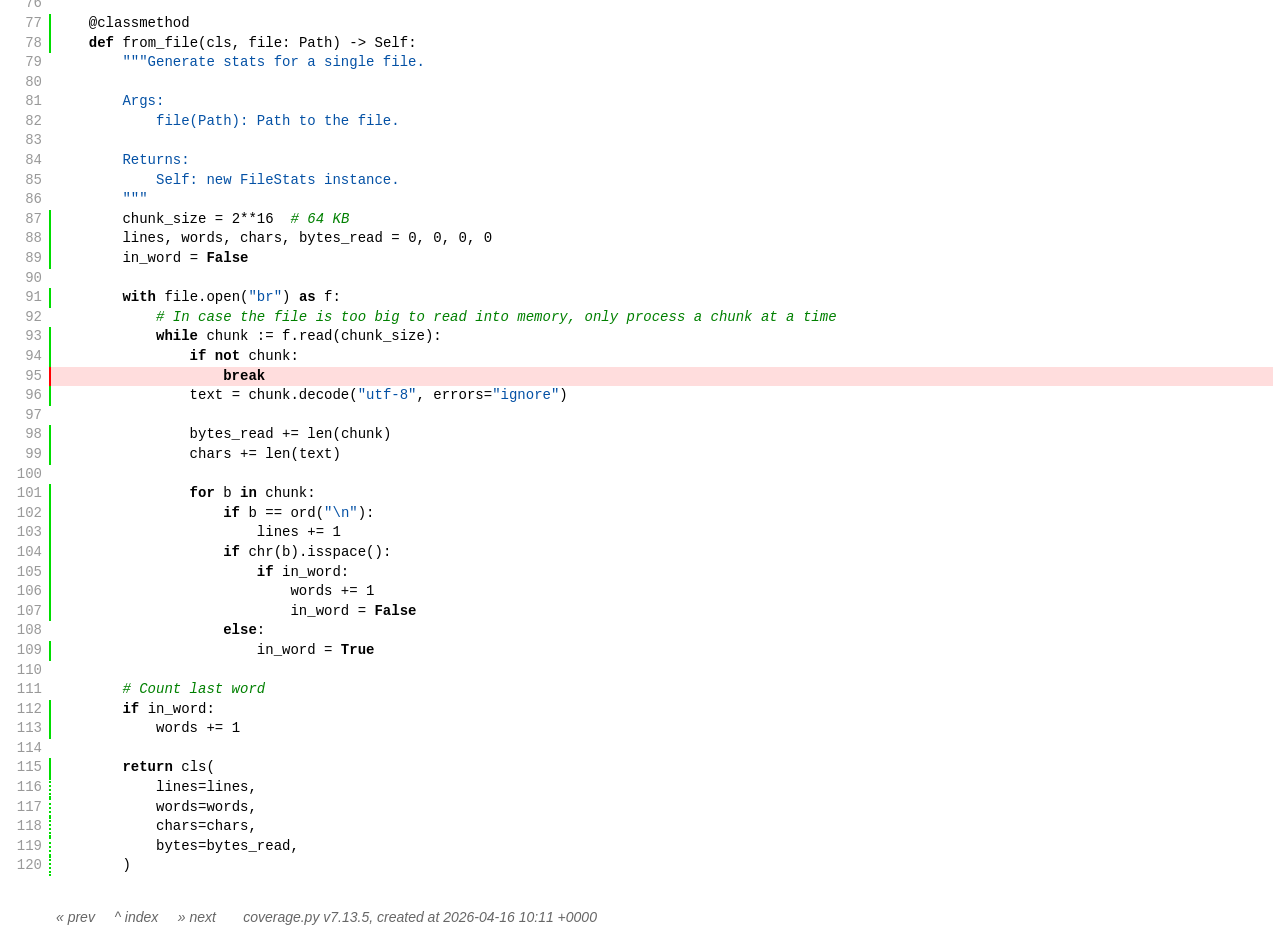
<file: htmlcov/z_24afd3cdbc6e132b_data_py.html>
<!DOCTYPE html>
<html lang="en">
<head>
    <meta http-equiv="Content-Type" content="text/html; charset=utf-8">
    <title>Coverage for src/pywc/data.py: 98%</title>
    <link rel="icon" sizes="32x32" href="favicon_32_cb_c827f16f.png">
    <link rel="stylesheet" href="style_cb_9ff733b0.css" type="text/css">
    <script src="coverage_html_cb_dd2e7eb5.js" defer></script>
</head>
<body class="pyfile">
<header>
    <div class="content">
        <h1>
            <span class="text">Coverage for </span><b>src&#8201;/&#8201;pywc&#8201;/&#8201;data.py</b>:
            <span class="pc_cov">98%</span>
        </h1>
        <aside id="help_panel_wrapper">
            <input id="help_panel_state" type="checkbox">
            <label for="help_panel_state">
                <img id="keyboard_icon" src="keybd_closed_cb_900cfef5.png" alt="Show/hide keyboard shortcuts">
            </label>
            <div id="help_panel">
                <p class="legend">Shortcuts on this page</p>
                <div class="keyhelp">
                    <p>
                        <kbd>r</kbd>
                        <kbd>m</kbd>
                        <kbd>x</kbd>
                        &nbsp; toggle line displays
                    </p>
                    <p>
                        <kbd>j</kbd>
                        <kbd>k</kbd>
                        &nbsp; next/prev highlighted chunk
                    </p>
                    <p>
                        <kbd>0</kbd> &nbsp; (zero) top of page
                    </p>
                    <p>
                        <kbd>1</kbd> &nbsp; (one) first highlighted chunk
                    </p>
                    <p>
                        <kbd>[</kbd>
                        <kbd>]</kbd>
                        &nbsp; prev/next file
                    </p>
                    <p>
                        <kbd>u</kbd> &nbsp; up to the index
                    </p>
                    <p>
                        <kbd>?</kbd> &nbsp; show/hide this help
                    </p>
                </div>
            </div>
        </aside>
        <h2>
            <span class="text">46 statements &nbsp;</span>
            <button type="button" class="run button_toggle_run" value="run" data-shortcut="r" title="Toggle lines run">45<span class="text"> run</span></button>
            <button type="button" class="mis show_mis button_toggle_mis" value="mis" data-shortcut="m" title="Toggle lines missing">1<span class="text"> missing</span></button>
            <button type="button" class="exc show_exc button_toggle_exc" value="exc" data-shortcut="x" title="Toggle lines excluded">3<span class="text"> excluded</span></button>
        </h2>
        <p class="text">
            <a id="prevFileLink" class="nav" href="z_24afd3cdbc6e132b_console_py.html">&#xab; prev</a> &nbsp; &nbsp;
            <a id="indexLink" class="nav" href="index.html">&Hat; index</a> &nbsp; &nbsp;
            <a id="nextFileLink" class="nav" href="z_24afd3cdbc6e132b_format_py.html">&#xbb; next</a>
            &nbsp; &nbsp; &nbsp;
            <a class="nav" href="https://coverage.readthedocs.io/en/7.13.5">coverage.py v7.13.5</a>,
            created at 2026-04-16 10:11 +0000
        </p>
        <aside class="hidden">
            <button type="button" class="button_next_chunk" data-shortcut="j"></button>
            <button type="button" class="button_prev_chunk" data-shortcut="k"></button>
            <button type="button" class="button_top_of_page" data-shortcut="0"></button>
            <button type="button" class="button_first_chunk" data-shortcut="1"></button>
            <button type="button" class="button_prev_file" data-shortcut="["></button>
            <button type="button" class="button_next_file" data-shortcut="]"></button>
            <button type="button" class="button_to_index" data-shortcut="u"></button>
            <button type="button" class="button_show_hide_help" data-shortcut="?"></button>
        </aside>
    </div>
</header>
<main id="source">
    <p class="pln"><span class="n"><a id="t1" href="#t1">1</a></span><span class="t"><span class="str">"""Counting data in files without path manipulation."""</span>&nbsp;</span><span class="r"></span></p>
    <p class="pln"><span class="n"><a id="t2" href="#t2">2</a></span><span class="t">&nbsp;</span><span class="r"></span></p>
    <p class="run"><span class="n"><a id="t3" href="#t3">3</a></span><span class="t"><span class="key">from</span> <span class="nam">dataclasses</span> <span class="key">import</span> <span class="nam">dataclass</span>&nbsp;</span><span class="r"></span></p>
    <p class="run"><span class="n"><a id="t4" href="#t4">4</a></span><span class="t"><span class="key">from</span> <span class="nam">typing</span> <span class="key">import</span> <span class="nam">TYPE_CHECKING</span>&nbsp;</span><span class="r"></span></p>
    <p class="pln"><span class="n"><a id="t5" href="#t5">5</a></span><span class="t">&nbsp;</span><span class="r"></span></p>
    <p class="exc show_exc"><span class="n"><a id="t6" href="#t6">6</a></span><span class="t"><span class="key">if</span> <span class="nam">TYPE_CHECKING</span><span class="op">:</span>&nbsp;</span><span class="r"></span></p>
    <p class="exc show_exc"><span class="n"><a id="t7" href="#t7">7</a></span><span class="t">    <span class="key">from</span> <span class="nam">pathlib</span> <span class="key">import</span> <span class="nam">Path</span>&nbsp;</span><span class="r"></span></p>
    <p class="exc show_exc"><span class="n"><a id="t8" href="#t8">8</a></span><span class="t">    <span class="key">from</span> <span class="nam">typing</span> <span class="key">import</span> <span class="nam">Self</span>&nbsp;</span><span class="r"></span></p>
    <p class="pln"><span class="n"><a id="t9" href="#t9">9</a></span><span class="t">&nbsp;</span><span class="r"></span></p>
    <p class="pln"><span class="n"><a id="t10" href="#t10">10</a></span><span class="t">&nbsp;</span><span class="r"></span></p>
    <p class="run"><span class="n"><a id="t11" href="#t11">11</a></span><span class="t"><span class="op">@</span><span class="nam">dataclass</span><span class="op">(</span><span class="nam">slots</span><span class="op">=</span><span class="key">True</span><span class="op">,</span> <span class="nam">kw_only</span><span class="op">=</span><span class="key">True</span><span class="op">)</span>&nbsp;</span><span class="r"></span></p>
    <p class="run"><span class="n"><a id="t12" href="#t12">12</a></span><span class="t"><span class="key">class</span> <span class="nam">CounterFlags</span><span class="op">:</span>&nbsp;</span><span class="r"></span></p>
    <p class="pln"><span class="n"><a id="t13" href="#t13">13</a></span><span class="t">    <span class="str">"""Using to decide which arguments to report and current reading status.</span>&nbsp;</span><span class="r"></span></p>
    <p class="pln"><span class="n"><a id="t14" href="#t14">14</a></span><span class="t">&nbsp;</span><span class="r"></span></p>
    <p class="pln"><span class="n"><a id="t15" href="#t15">15</a></span><span class="t"><span class="str">    Args:</span>&nbsp;</span><span class="r"></span></p>
    <p class="pln"><span class="n"><a id="t16" href="#t16">16</a></span><span class="t"><span class="str">        lines (bool, default=True): If true, lines statistics are among the statistics used.</span>&nbsp;</span><span class="r"></span></p>
    <p class="pln"><span class="n"><a id="t17" href="#t17">17</a></span><span class="t"><span class="str">        words (bool, default=True): If true, words statistics are among the statistics used.</span>&nbsp;</span><span class="r"></span></p>
    <p class="pln"><span class="n"><a id="t18" href="#t18">18</a></span><span class="t"><span class="str">        chars (bool, default=True): If true, characters statistics are among the statistics used.</span>&nbsp;</span><span class="r"></span></p>
    <p class="pln"><span class="n"><a id="t19" href="#t19">19</a></span><span class="t"><span class="str">        bytes (bool, default=True): If true, bytes statistics are among the statistics used.</span>&nbsp;</span><span class="r"></span></p>
    <p class="pln"><span class="n"><a id="t20" href="#t20">20</a></span><span class="t">&nbsp;</span><span class="r"></span></p>
    <p class="pln"><span class="n"><a id="t21" href="#t21">21</a></span><span class="t"><span class="str">    Attributes:</span>&nbsp;</span><span class="r"></span></p>
    <p class="pln"><span class="n"><a id="t22" href="#t22">22</a></span><span class="t"><span class="str">        lines (bool): If true, lines statistics are among the statistics used.</span>&nbsp;</span><span class="r"></span></p>
    <p class="pln"><span class="n"><a id="t23" href="#t23">23</a></span><span class="t"><span class="str">        words (bool): If true, words statistics are among the statistics used.</span>&nbsp;</span><span class="r"></span></p>
    <p class="pln"><span class="n"><a id="t24" href="#t24">24</a></span><span class="t"><span class="str">        chars (bool): If true, characters statistics are among the statistics used.</span>&nbsp;</span><span class="r"></span></p>
    <p class="pln"><span class="n"><a id="t25" href="#t25">25</a></span><span class="t"><span class="str">        bytes (bool): If true, bytes statistics are among the statistics used.</span>&nbsp;</span><span class="r"></span></p>
    <p class="pln"><span class="n"><a id="t26" href="#t26">26</a></span><span class="t"><span class="str">    """</span>&nbsp;</span><span class="r"></span></p>
    <p class="pln"><span class="n"><a id="t27" href="#t27">27</a></span><span class="t">&nbsp;</span><span class="r"></span></p>
    <p class="run"><span class="n"><a id="t28" href="#t28">28</a></span><span class="t">    <span class="nam">lines</span><span class="op">:</span> <span class="nam">bool</span> <span class="op">=</span> <span class="key">True</span>&nbsp;</span><span class="r"></span></p>
    <p class="run"><span class="n"><a id="t29" href="#t29">29</a></span><span class="t">    <span class="nam">words</span><span class="op">:</span> <span class="nam">bool</span> <span class="op">=</span> <span class="key">True</span>&nbsp;</span><span class="r"></span></p>
    <p class="run"><span class="n"><a id="t30" href="#t30">30</a></span><span class="t">    <span class="nam">chars</span><span class="op">:</span> <span class="nam">bool</span> <span class="op">=</span> <span class="key">True</span>&nbsp;</span><span class="r"></span></p>
    <p class="run"><span class="n"><a id="t31" href="#t31">31</a></span><span class="t">    <span class="nam">bytes</span><span class="op">:</span> <span class="nam">bool</span> <span class="op">=</span> <span class="key">True</span>&nbsp;</span><span class="r"></span></p>
    <p class="pln"><span class="n"><a id="t32" href="#t32">32</a></span><span class="t">&nbsp;</span><span class="r"></span></p>
    <p class="pln"><span class="n"><a id="t33" href="#t33">33</a></span><span class="t">&nbsp;</span><span class="r"></span></p>
    <p class="run"><span class="n"><a id="t34" href="#t34">34</a></span><span class="t"><span class="op">@</span><span class="nam">dataclass</span><span class="op">(</span><span class="nam">kw_only</span><span class="op">=</span><span class="key">True</span><span class="op">,</span> <span class="nam">slots</span><span class="op">=</span><span class="key">True</span><span class="op">,</span> <span class="nam">eq</span><span class="op">=</span><span class="key">True</span><span class="op">)</span>&nbsp;</span><span class="r"></span></p>
    <p class="run"><span class="n"><a id="t35" href="#t35">35</a></span><span class="t"><span class="key">class</span> <span class="nam">FileStats</span><span class="op">:</span>&nbsp;</span><span class="r"></span></p>
    <p class="pln"><span class="n"><a id="t36" href="#t36">36</a></span><span class="t">    <span class="str">"""Statistics for file contests.</span>&nbsp;</span><span class="r"></span></p>
    <p class="pln"><span class="n"><a id="t37" href="#t37">37</a></span><span class="t">&nbsp;</span><span class="r"></span></p>
    <p class="pln"><span class="n"><a id="t38" href="#t38">38</a></span><span class="t"><span class="str">    Attributes:</span>&nbsp;</span><span class="r"></span></p>
    <p class="pln"><span class="n"><a id="t39" href="#t39">39</a></span><span class="t"><span class="str">        lines (int): Number of lines in the file.</span>&nbsp;</span><span class="r"></span></p>
    <p class="pln"><span class="n"><a id="t40" href="#t40">40</a></span><span class="t"><span class="str">        words (int): Number of words in the file.</span>&nbsp;</span><span class="r"></span></p>
    <p class="pln"><span class="n"><a id="t41" href="#t41">41</a></span><span class="t"><span class="str">        chars (int): Number of characters in the file.</span>&nbsp;</span><span class="r"></span></p>
    <p class="pln"><span class="n"><a id="t42" href="#t42">42</a></span><span class="t"><span class="str">        bytes (int): Number of bytes in the file.</span>&nbsp;</span><span class="r"></span></p>
    <p class="pln"><span class="n"><a id="t43" href="#t43">43</a></span><span class="t">&nbsp;</span><span class="r"></span></p>
    <p class="pln"><span class="n"><a id="t44" href="#t44">44</a></span><span class="t"><span class="str">    Raises:</span>&nbsp;</span><span class="r"></span></p>
    <p class="pln"><span class="n"><a id="t45" href="#t45">45</a></span><span class="t"><span class="str">        ValueError: Some of the arguments are negative or are in descending order.</span>&nbsp;</span><span class="r"></span></p>
    <p class="pln"><span class="n"><a id="t46" href="#t46">46</a></span><span class="t"><span class="str">    """</span>&nbsp;</span><span class="r"></span></p>
    <p class="pln"><span class="n"><a id="t47" href="#t47">47</a></span><span class="t">&nbsp;</span><span class="r"></span></p>
    <p class="run"><span class="n"><a id="t48" href="#t48">48</a></span><span class="t">    <span class="nam">lines</span><span class="op">:</span> <span class="nam">int</span> <span class="op">=</span> <span class="num">0</span>&nbsp;</span><span class="r"></span></p>
    <p class="run"><span class="n"><a id="t49" href="#t49">49</a></span><span class="t">    <span class="nam">words</span><span class="op">:</span> <span class="nam">int</span> <span class="op">=</span> <span class="num">0</span>&nbsp;</span><span class="r"></span></p>
    <p class="run"><span class="n"><a id="t50" href="#t50">50</a></span><span class="t">    <span class="nam">chars</span><span class="op">:</span> <span class="nam">int</span> <span class="op">=</span> <span class="num">0</span>&nbsp;</span><span class="r"></span></p>
    <p class="run"><span class="n"><a id="t51" href="#t51">51</a></span><span class="t">    <span class="nam">bytes</span><span class="op">:</span> <span class="nam">int</span> <span class="op">=</span> <span class="num">0</span>&nbsp;</span><span class="r"></span></p>
    <p class="pln"><span class="n"><a id="t52" href="#t52">52</a></span><span class="t">&nbsp;</span><span class="r"></span></p>
    <p class="run"><span class="n"><a id="t53" href="#t53">53</a></span><span class="t">    <span class="key">def</span> <span class="nam">__post_init__</span><span class="op">(</span><span class="nam">self</span><span class="op">)</span> <span class="op">-></span> <span class="key">None</span><span class="op">:</span>  <span class="com"># noqa: D105</span>&nbsp;</span><span class="r"></span></p>
    <p class="run"><span class="n"><a id="t54" href="#t54">54</a></span><span class="t">        <span class="key">if</span> <span class="nam">self</span><span class="op">.</span><span class="nam">lines</span> <span class="op">&lt;</span> <span class="num">0</span> <span class="key">or</span> <span class="nam">self</span><span class="op">.</span><span class="nam">words</span> <span class="op">&lt;</span> <span class="num">0</span> <span class="key">or</span> <span class="nam">self</span><span class="op">.</span><span class="nam">chars</span> <span class="op">&lt;</span> <span class="num">0</span> <span class="key">or</span> <span class="nam">self</span><span class="op">.</span><span class="nam">bytes</span> <span class="op">&lt;</span> <span class="num">0</span><span class="op">:</span>&nbsp;</span><span class="r"></span></p>
    <p class="run"><span class="n"><a id="t55" href="#t55">55</a></span><span class="t">            <span class="nam">msg</span> <span class="op">=</span> <span class="str">"File statistics must be non-negative."</span>&nbsp;</span><span class="r"></span></p>
    <p class="run"><span class="n"><a id="t56" href="#t56">56</a></span><span class="t">            <span class="key">raise</span> <span class="nam">ValueError</span><span class="op">(</span><span class="nam">msg</span><span class="op">)</span>&nbsp;</span><span class="r"></span></p>
    <p class="run"><span class="n"><a id="t57" href="#t57">57</a></span><span class="t">        <span class="key">if</span> <span class="key">not</span> <span class="op">(</span><span class="nam">self</span><span class="op">.</span><span class="nam">lines</span> <span class="op">&lt;=</span> <span class="nam">self</span><span class="op">.</span><span class="nam">words</span> <span class="op">&lt;=</span> <span class="nam">self</span><span class="op">.</span><span class="nam">chars</span> <span class="op">&lt;=</span> <span class="nam">self</span><span class="op">.</span><span class="nam">bytes</span><span class="op">)</span><span class="op">:</span>&nbsp;</span><span class="r"></span></p>
    <p class="run"><span class="n"><a id="t58" href="#t58">58</a></span><span class="t">            <span class="nam">msg</span> <span class="op">=</span> <span class="str">"File statistics must be non-descending order."</span>&nbsp;</span><span class="r"></span></p>
    <p class="run"><span class="n"><a id="t59" href="#t59">59</a></span><span class="t">            <span class="key">raise</span> <span class="nam">ValueError</span><span class="op">(</span><span class="nam">msg</span><span class="op">)</span>&nbsp;</span><span class="r"></span></p>
    <p class="pln"><span class="n"><a id="t60" href="#t60">60</a></span><span class="t">&nbsp;</span><span class="r"></span></p>
    <p class="run"><span class="n"><a id="t61" href="#t61">61</a></span><span class="t">    <span class="key">def</span> <span class="nam">__add__</span><span class="op">(</span><span class="nam">self</span><span class="op">,</span> <span class="nam">other</span><span class="op">:</span> <span class="nam">Self</span><span class="op">)</span> <span class="op">-></span> <span class="nam">Self</span><span class="op">:</span>&nbsp;</span><span class="r"></span></p>
    <p class="pln"><span class="n"><a id="t62" href="#t62">62</a></span><span class="t">        <span class="str">"""Calculate total of 2 FileStats objects by adding respective fields.</span>&nbsp;</span><span class="r"></span></p>
    <p class="pln"><span class="n"><a id="t63" href="#t63">63</a></span><span class="t">&nbsp;</span><span class="r"></span></p>
    <p class="pln"><span class="n"><a id="t64" href="#t64">64</a></span><span class="t"><span class="str">        Args:</span>&nbsp;</span><span class="r"></span></p>
    <p class="pln"><span class="n"><a id="t65" href="#t65">65</a></span><span class="t"><span class="str">            other (Self): FileStats instance to add.</span>&nbsp;</span><span class="r"></span></p>
    <p class="pln"><span class="n"><a id="t66" href="#t66">66</a></span><span class="t">&nbsp;</span><span class="r"></span></p>
    <p class="pln"><span class="n"><a id="t67" href="#t67">67</a></span><span class="t"><span class="str">        Returns:</span>&nbsp;</span><span class="r"></span></p>
    <p class="pln"><span class="n"><a id="t68" href="#t68">68</a></span><span class="t"><span class="str">            Self: new FileStats instance.</span>&nbsp;</span><span class="r"></span></p>
    <p class="pln"><span class="n"><a id="t69" href="#t69">69</a></span><span class="t"><span class="str">        """</span>&nbsp;</span><span class="r"></span></p>
    <p class="run"><span class="n"><a id="t70" href="#t70">70</a></span><span class="t">        <span class="key">return</span> <span class="nam">type</span><span class="op">(</span><span class="nam">self</span><span class="op">)</span><span class="op">(</span>&nbsp;</span><span class="r"></span></p>
    <p class="run run2"><span class="n"><a id="t71" href="#t71">71</a></span><span class="t">            <span class="nam">lines</span><span class="op">=</span><span class="nam">self</span><span class="op">.</span><span class="nam">lines</span> <span class="op">+</span> <span class="nam">other</span><span class="op">.</span><span class="nam">lines</span><span class="op">,</span>&nbsp;</span><span class="r"></span></p>
    <p class="run run2"><span class="n"><a id="t72" href="#t72">72</a></span><span class="t">            <span class="nam">words</span><span class="op">=</span><span class="nam">self</span><span class="op">.</span><span class="nam">words</span> <span class="op">+</span> <span class="nam">other</span><span class="op">.</span><span class="nam">words</span><span class="op">,</span>&nbsp;</span><span class="r"></span></p>
    <p class="run run2"><span class="n"><a id="t73" href="#t73">73</a></span><span class="t">            <span class="nam">chars</span><span class="op">=</span><span class="nam">self</span><span class="op">.</span><span class="nam">chars</span> <span class="op">+</span> <span class="nam">other</span><span class="op">.</span><span class="nam">chars</span><span class="op">,</span>&nbsp;</span><span class="r"></span></p>
    <p class="run run2"><span class="n"><a id="t74" href="#t74">74</a></span><span class="t">            <span class="nam">bytes</span><span class="op">=</span><span class="nam">self</span><span class="op">.</span><span class="nam">bytes</span> <span class="op">+</span> <span class="nam">other</span><span class="op">.</span><span class="nam">bytes</span><span class="op">,</span>&nbsp;</span><span class="r"></span></p>
    <p class="run run2"><span class="n"><a id="t75" href="#t75">75</a></span><span class="t">        <span class="op">)</span>&nbsp;</span><span class="r"></span></p>
    <p class="pln"><span class="n"><a id="t76" href="#t76">76</a></span><span class="t">&nbsp;</span><span class="r"></span></p>
    <p class="run"><span class="n"><a id="t77" href="#t77">77</a></span><span class="t">    <span class="op">@</span><span class="nam">classmethod</span>&nbsp;</span><span class="r"></span></p>
    <p class="run"><span class="n"><a id="t78" href="#t78">78</a></span><span class="t">    <span class="key">def</span> <span class="nam">from_file</span><span class="op">(</span><span class="nam">cls</span><span class="op">,</span> <span class="nam">file</span><span class="op">:</span> <span class="nam">Path</span><span class="op">)</span> <span class="op">-></span> <span class="nam">Self</span><span class="op">:</span>&nbsp;</span><span class="r"></span></p>
    <p class="pln"><span class="n"><a id="t79" href="#t79">79</a></span><span class="t">        <span class="str">"""Generate stats for a single file.</span>&nbsp;</span><span class="r"></span></p>
    <p class="pln"><span class="n"><a id="t80" href="#t80">80</a></span><span class="t">&nbsp;</span><span class="r"></span></p>
    <p class="pln"><span class="n"><a id="t81" href="#t81">81</a></span><span class="t"><span class="str">        Args:</span>&nbsp;</span><span class="r"></span></p>
    <p class="pln"><span class="n"><a id="t82" href="#t82">82</a></span><span class="t"><span class="str">            file(Path): Path to the file.</span>&nbsp;</span><span class="r"></span></p>
    <p class="pln"><span class="n"><a id="t83" href="#t83">83</a></span><span class="t">&nbsp;</span><span class="r"></span></p>
    <p class="pln"><span class="n"><a id="t84" href="#t84">84</a></span><span class="t"><span class="str">        Returns:</span>&nbsp;</span><span class="r"></span></p>
    <p class="pln"><span class="n"><a id="t85" href="#t85">85</a></span><span class="t"><span class="str">            Self: new FileStats instance.</span>&nbsp;</span><span class="r"></span></p>
    <p class="pln"><span class="n"><a id="t86" href="#t86">86</a></span><span class="t"><span class="str">        """</span>&nbsp;</span><span class="r"></span></p>
    <p class="run"><span class="n"><a id="t87" href="#t87">87</a></span><span class="t">        <span class="nam">chunk_size</span> <span class="op">=</span> <span class="num">2</span><span class="op">**</span><span class="num">16</span>  <span class="com"># 64 KB</span>&nbsp;</span><span class="r"></span></p>
    <p class="run"><span class="n"><a id="t88" href="#t88">88</a></span><span class="t">        <span class="nam">lines</span><span class="op">,</span> <span class="nam">words</span><span class="op">,</span> <span class="nam">chars</span><span class="op">,</span> <span class="nam">bytes_read</span> <span class="op">=</span> <span class="num">0</span><span class="op">,</span> <span class="num">0</span><span class="op">,</span> <span class="num">0</span><span class="op">,</span> <span class="num">0</span>&nbsp;</span><span class="r"></span></p>
    <p class="run"><span class="n"><a id="t89" href="#t89">89</a></span><span class="t">        <span class="nam">in_word</span> <span class="op">=</span> <span class="key">False</span>&nbsp;</span><span class="r"></span></p>
    <p class="pln"><span class="n"><a id="t90" href="#t90">90</a></span><span class="t">&nbsp;</span><span class="r"></span></p>
    <p class="run"><span class="n"><a id="t91" href="#t91">91</a></span><span class="t">        <span class="key">with</span> <span class="nam">file</span><span class="op">.</span><span class="nam">open</span><span class="op">(</span><span class="str">"br"</span><span class="op">)</span> <span class="key">as</span> <span class="nam">f</span><span class="op">:</span>&nbsp;</span><span class="r"></span></p>
    <p class="pln"><span class="n"><a id="t92" href="#t92">92</a></span><span class="t">            <span class="com"># In case the file is too big to read into memory, only process a chunk at a time</span>&nbsp;</span><span class="r"></span></p>
    <p class="run"><span class="n"><a id="t93" href="#t93">93</a></span><span class="t">            <span class="key">while</span> <span class="nam">chunk</span> <span class="op">:=</span> <span class="nam">f</span><span class="op">.</span><span class="nam">read</span><span class="op">(</span><span class="nam">chunk_size</span><span class="op">)</span><span class="op">:</span>&nbsp;</span><span class="r"></span></p>
    <p class="run"><span class="n"><a id="t94" href="#t94">94</a></span><span class="t">                <span class="key">if</span> <span class="key">not</span> <span class="nam">chunk</span><span class="op">:</span>&nbsp;</span><span class="r"></span></p>
    <p class="mis show_mis"><span class="n"><a id="t95" href="#t95">95</a></span><span class="t">                    <span class="key">break</span>&nbsp;</span><span class="r"></span></p>
    <p class="run"><span class="n"><a id="t96" href="#t96">96</a></span><span class="t">                <span class="nam">text</span> <span class="op">=</span> <span class="nam">chunk</span><span class="op">.</span><span class="nam">decode</span><span class="op">(</span><span class="str">"utf-8"</span><span class="op">,</span> <span class="nam">errors</span><span class="op">=</span><span class="str">"ignore"</span><span class="op">)</span>&nbsp;</span><span class="r"></span></p>
    <p class="pln"><span class="n"><a id="t97" href="#t97">97</a></span><span class="t">&nbsp;</span><span class="r"></span></p>
    <p class="run"><span class="n"><a id="t98" href="#t98">98</a></span><span class="t">                <span class="nam">bytes_read</span> <span class="op">+=</span> <span class="nam">len</span><span class="op">(</span><span class="nam">chunk</span><span class="op">)</span>&nbsp;</span><span class="r"></span></p>
    <p class="run"><span class="n"><a id="t99" href="#t99">99</a></span><span class="t">                <span class="nam">chars</span> <span class="op">+=</span> <span class="nam">len</span><span class="op">(</span><span class="nam">text</span><span class="op">)</span>&nbsp;</span><span class="r"></span></p>
    <p class="pln"><span class="n"><a id="t100" href="#t100">100</a></span><span class="t">&nbsp;</span><span class="r"></span></p>
    <p class="run"><span class="n"><a id="t101" href="#t101">101</a></span><span class="t">                <span class="key">for</span> <span class="nam">b</span> <span class="key">in</span> <span class="nam">chunk</span><span class="op">:</span>&nbsp;</span><span class="r"></span></p>
    <p class="run"><span class="n"><a id="t102" href="#t102">102</a></span><span class="t">                    <span class="key">if</span> <span class="nam">b</span> <span class="op">==</span> <span class="nam">ord</span><span class="op">(</span><span class="str">"\n"</span><span class="op">)</span><span class="op">:</span>&nbsp;</span><span class="r"></span></p>
    <p class="run"><span class="n"><a id="t103" href="#t103">103</a></span><span class="t">                        <span class="nam">lines</span> <span class="op">+=</span> <span class="num">1</span>&nbsp;</span><span class="r"></span></p>
    <p class="run"><span class="n"><a id="t104" href="#t104">104</a></span><span class="t">                    <span class="key">if</span> <span class="nam">chr</span><span class="op">(</span><span class="nam">b</span><span class="op">)</span><span class="op">.</span><span class="nam">isspace</span><span class="op">(</span><span class="op">)</span><span class="op">:</span>&nbsp;</span><span class="r"></span></p>
    <p class="run"><span class="n"><a id="t105" href="#t105">105</a></span><span class="t">                        <span class="key">if</span> <span class="nam">in_word</span><span class="op">:</span>&nbsp;</span><span class="r"></span></p>
    <p class="run"><span class="n"><a id="t106" href="#t106">106</a></span><span class="t">                            <span class="nam">words</span> <span class="op">+=</span> <span class="num">1</span>&nbsp;</span><span class="r"></span></p>
    <p class="run"><span class="n"><a id="t107" href="#t107">107</a></span><span class="t">                            <span class="nam">in_word</span> <span class="op">=</span> <span class="key">False</span>&nbsp;</span><span class="r"></span></p>
    <p class="pln"><span class="n"><a id="t108" href="#t108">108</a></span><span class="t">                    <span class="key">else</span><span class="op">:</span>&nbsp;</span><span class="r"></span></p>
    <p class="run"><span class="n"><a id="t109" href="#t109">109</a></span><span class="t">                        <span class="nam">in_word</span> <span class="op">=</span> <span class="key">True</span>&nbsp;</span><span class="r"></span></p>
    <p class="pln"><span class="n"><a id="t110" href="#t110">110</a></span><span class="t">&nbsp;</span><span class="r"></span></p>
    <p class="pln"><span class="n"><a id="t111" href="#t111">111</a></span><span class="t">        <span class="com"># Count last word</span>&nbsp;</span><span class="r"></span></p>
    <p class="run"><span class="n"><a id="t112" href="#t112">112</a></span><span class="t">        <span class="key">if</span> <span class="nam">in_word</span><span class="op">:</span>&nbsp;</span><span class="r"></span></p>
    <p class="run"><span class="n"><a id="t113" href="#t113">113</a></span><span class="t">            <span class="nam">words</span> <span class="op">+=</span> <span class="num">1</span>&nbsp;</span><span class="r"></span></p>
    <p class="pln"><span class="n"><a id="t114" href="#t114">114</a></span><span class="t">&nbsp;</span><span class="r"></span></p>
    <p class="run"><span class="n"><a id="t115" href="#t115">115</a></span><span class="t">        <span class="key">return</span> <span class="nam">cls</span><span class="op">(</span>&nbsp;</span><span class="r"></span></p>
    <p class="run run2"><span class="n"><a id="t116" href="#t116">116</a></span><span class="t">            <span class="nam">lines</span><span class="op">=</span><span class="nam">lines</span><span class="op">,</span>&nbsp;</span><span class="r"></span></p>
    <p class="run run2"><span class="n"><a id="t117" href="#t117">117</a></span><span class="t">            <span class="nam">words</span><span class="op">=</span><span class="nam">words</span><span class="op">,</span>&nbsp;</span><span class="r"></span></p>
    <p class="run run2"><span class="n"><a id="t118" href="#t118">118</a></span><span class="t">            <span class="nam">chars</span><span class="op">=</span><span class="nam">chars</span><span class="op">,</span>&nbsp;</span><span class="r"></span></p>
    <p class="run run2"><span class="n"><a id="t119" href="#t119">119</a></span><span class="t">            <span class="nam">bytes</span><span class="op">=</span><span class="nam">bytes_read</span><span class="op">,</span>&nbsp;</span><span class="r"></span></p>
    <p class="run run2"><span class="n"><a id="t120" href="#t120">120</a></span><span class="t">        <span class="op">)</span>&nbsp;</span><span class="r"></span></p>
</main>
<footer>
    <div class="content">
        <p>
            <a class="nav" href="z_24afd3cdbc6e132b_console_py.html">&#xab; prev</a> &nbsp; &nbsp;
            <a class="nav" href="index.html">&Hat; index</a> &nbsp; &nbsp;
            <a class="nav" href="z_24afd3cdbc6e132b_format_py.html">&#xbb; next</a>
            &nbsp; &nbsp; &nbsp;
            <a class="nav" href="https://coverage.readthedocs.io/en/7.13.5">coverage.py v7.13.5</a>,
            created at 2026-04-16 10:11 +0000
        </p>
    </div>
</footer>
</body>
</html>
</file>
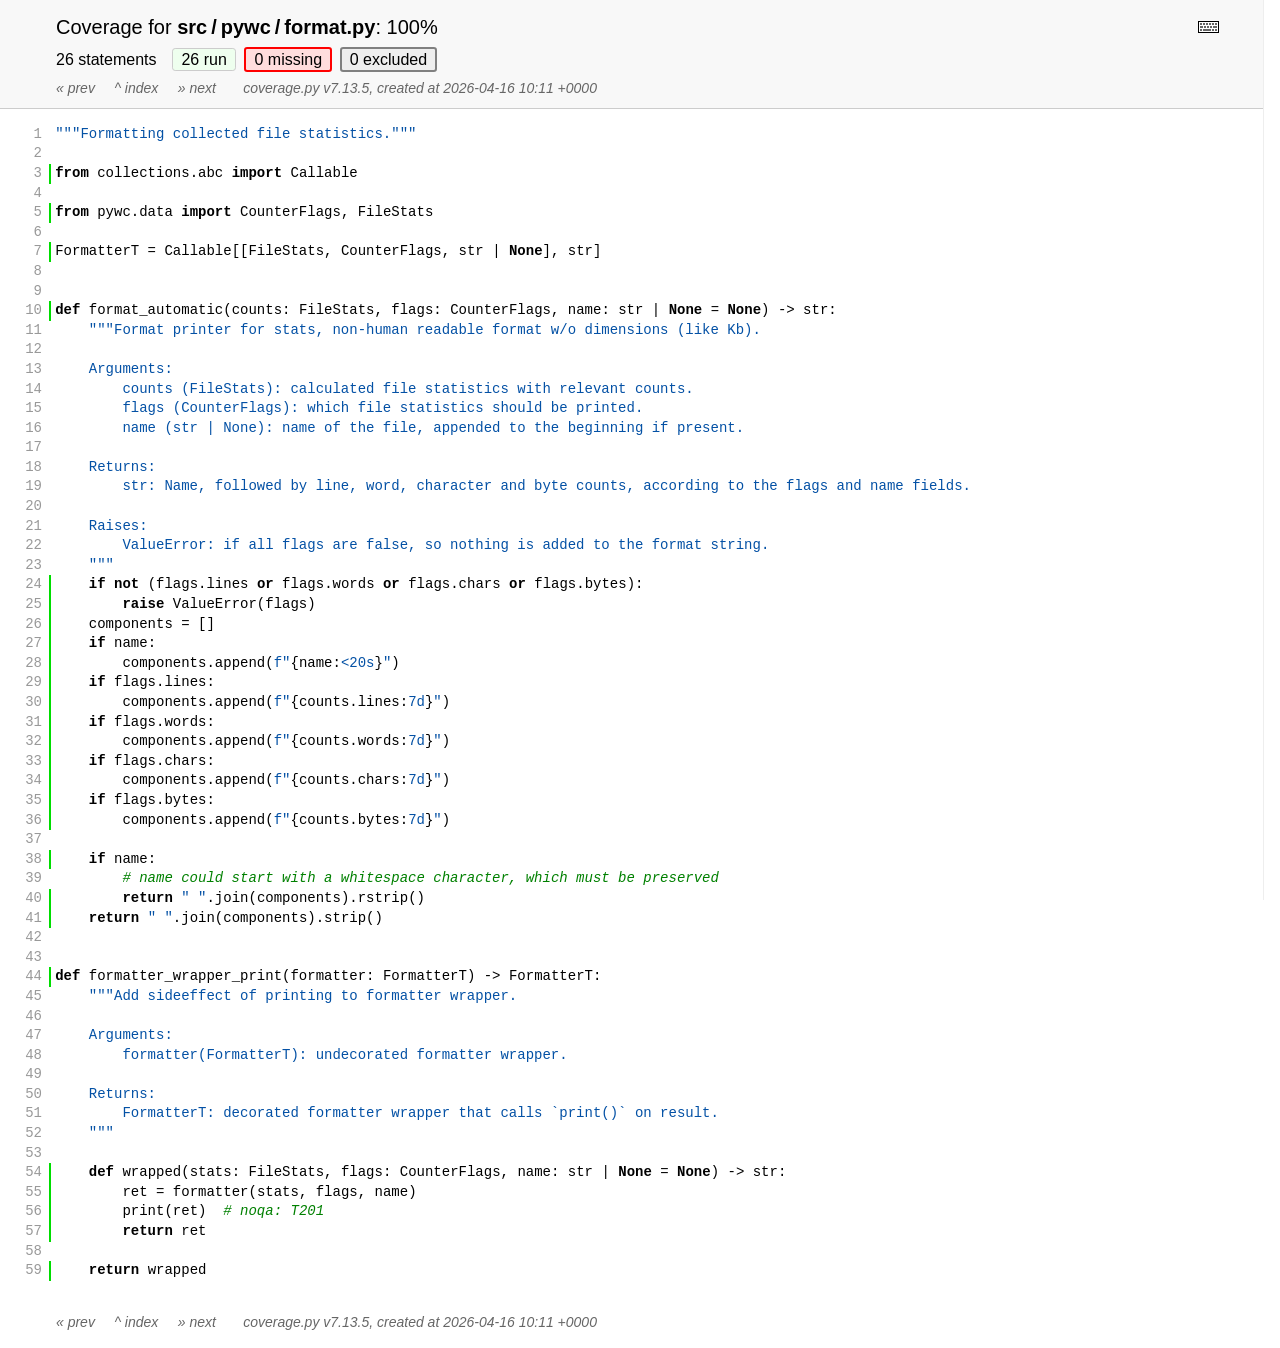
<file: htmlcov/z_24afd3cdbc6e132b_format_py.html>
<!DOCTYPE html>
<html lang="en">
<head>
    <meta http-equiv="Content-Type" content="text/html; charset=utf-8">
    <title>Coverage for src/pywc/format.py: 100%</title>
    <link rel="icon" sizes="32x32" href="favicon_32_cb_c827f16f.png">
    <link rel="stylesheet" href="style_cb_9ff733b0.css" type="text/css">
    <script src="coverage_html_cb_dd2e7eb5.js" defer></script>
</head>
<body class="pyfile">
<header>
    <div class="content">
        <h1>
            <span class="text">Coverage for </span><b>src&#8201;/&#8201;pywc&#8201;/&#8201;format.py</b>:
            <span class="pc_cov">100%</span>
        </h1>
        <aside id="help_panel_wrapper">
            <input id="help_panel_state" type="checkbox">
            <label for="help_panel_state">
                <img id="keyboard_icon" src="keybd_closed_cb_900cfef5.png" alt="Show/hide keyboard shortcuts">
            </label>
            <div id="help_panel">
                <p class="legend">Shortcuts on this page</p>
                <div class="keyhelp">
                    <p>
                        <kbd>r</kbd>
                        <kbd>m</kbd>
                        <kbd>x</kbd>
                        &nbsp; toggle line displays
                    </p>
                    <p>
                        <kbd>j</kbd>
                        <kbd>k</kbd>
                        &nbsp; next/prev highlighted chunk
                    </p>
                    <p>
                        <kbd>0</kbd> &nbsp; (zero) top of page
                    </p>
                    <p>
                        <kbd>1</kbd> &nbsp; (one) first highlighted chunk
                    </p>
                    <p>
                        <kbd>[</kbd>
                        <kbd>]</kbd>
                        &nbsp; prev/next file
                    </p>
                    <p>
                        <kbd>u</kbd> &nbsp; up to the index
                    </p>
                    <p>
                        <kbd>?</kbd> &nbsp; show/hide this help
                    </p>
                </div>
            </div>
        </aside>
        <h2>
            <span class="text">26 statements &nbsp;</span>
            <button type="button" class="run button_toggle_run" value="run" data-shortcut="r" title="Toggle lines run">26<span class="text"> run</span></button>
            <button type="button" class="mis show_mis button_toggle_mis" value="mis" data-shortcut="m" title="Toggle lines missing">0<span class="text"> missing</span></button>
            <button type="button" class="exc show_exc button_toggle_exc" value="exc" data-shortcut="x" title="Toggle lines excluded">0<span class="text"> excluded</span></button>
        </h2>
        <p class="text">
            <a id="prevFileLink" class="nav" href="z_24afd3cdbc6e132b_data_py.html">&#xab; prev</a> &nbsp; &nbsp;
            <a id="indexLink" class="nav" href="index.html">&Hat; index</a> &nbsp; &nbsp;
            <a id="nextFileLink" class="nav" href="z_24afd3cdbc6e132b_navigation_py.html">&#xbb; next</a>
            &nbsp; &nbsp; &nbsp;
            <a class="nav" href="https://coverage.readthedocs.io/en/7.13.5">coverage.py v7.13.5</a>,
            created at 2026-04-16 10:11 +0000
        </p>
        <aside class="hidden">
            <button type="button" class="button_next_chunk" data-shortcut="j"></button>
            <button type="button" class="button_prev_chunk" data-shortcut="k"></button>
            <button type="button" class="button_top_of_page" data-shortcut="0"></button>
            <button type="button" class="button_first_chunk" data-shortcut="1"></button>
            <button type="button" class="button_prev_file" data-shortcut="["></button>
            <button type="button" class="button_next_file" data-shortcut="]"></button>
            <button type="button" class="button_to_index" data-shortcut="u"></button>
            <button type="button" class="button_show_hide_help" data-shortcut="?"></button>
        </aside>
    </div>
</header>
<main id="source">
    <p class="pln"><span class="n"><a id="t1" href="#t1">1</a></span><span class="t"><span class="str">"""Formatting collected file statistics."""</span>&nbsp;</span><span class="r"></span></p>
    <p class="pln"><span class="n"><a id="t2" href="#t2">2</a></span><span class="t">&nbsp;</span><span class="r"></span></p>
    <p class="run"><span class="n"><a id="t3" href="#t3">3</a></span><span class="t"><span class="key">from</span> <span class="nam">collections</span><span class="op">.</span><span class="nam">abc</span> <span class="key">import</span> <span class="nam">Callable</span>&nbsp;</span><span class="r"></span></p>
    <p class="pln"><span class="n"><a id="t4" href="#t4">4</a></span><span class="t">&nbsp;</span><span class="r"></span></p>
    <p class="run"><span class="n"><a id="t5" href="#t5">5</a></span><span class="t"><span class="key">from</span> <span class="nam">pywc</span><span class="op">.</span><span class="nam">data</span> <span class="key">import</span> <span class="nam">CounterFlags</span><span class="op">,</span> <span class="nam">FileStats</span>&nbsp;</span><span class="r"></span></p>
    <p class="pln"><span class="n"><a id="t6" href="#t6">6</a></span><span class="t">&nbsp;</span><span class="r"></span></p>
    <p class="run"><span class="n"><a id="t7" href="#t7">7</a></span><span class="t"><span class="nam">FormatterT</span> <span class="op">=</span> <span class="nam">Callable</span><span class="op">[</span><span class="op">[</span><span class="nam">FileStats</span><span class="op">,</span> <span class="nam">CounterFlags</span><span class="op">,</span> <span class="nam">str</span> <span class="op">|</span> <span class="key">None</span><span class="op">]</span><span class="op">,</span> <span class="nam">str</span><span class="op">]</span>&nbsp;</span><span class="r"></span></p>
    <p class="pln"><span class="n"><a id="t8" href="#t8">8</a></span><span class="t">&nbsp;</span><span class="r"></span></p>
    <p class="pln"><span class="n"><a id="t9" href="#t9">9</a></span><span class="t">&nbsp;</span><span class="r"></span></p>
    <p class="run"><span class="n"><a id="t10" href="#t10">10</a></span><span class="t"><span class="key">def</span> <span class="nam">format_automatic</span><span class="op">(</span><span class="nam">counts</span><span class="op">:</span> <span class="nam">FileStats</span><span class="op">,</span> <span class="nam">flags</span><span class="op">:</span> <span class="nam">CounterFlags</span><span class="op">,</span> <span class="nam">name</span><span class="op">:</span> <span class="nam">str</span> <span class="op">|</span> <span class="key">None</span> <span class="op">=</span> <span class="key">None</span><span class="op">)</span> <span class="op">-></span> <span class="nam">str</span><span class="op">:</span>&nbsp;</span><span class="r"></span></p>
    <p class="pln"><span class="n"><a id="t11" href="#t11">11</a></span><span class="t">    <span class="str">"""Format printer for stats, non-human readable format w/o dimensions (like Kb).</span>&nbsp;</span><span class="r"></span></p>
    <p class="pln"><span class="n"><a id="t12" href="#t12">12</a></span><span class="t">&nbsp;</span><span class="r"></span></p>
    <p class="pln"><span class="n"><a id="t13" href="#t13">13</a></span><span class="t"><span class="str">    Arguments:</span>&nbsp;</span><span class="r"></span></p>
    <p class="pln"><span class="n"><a id="t14" href="#t14">14</a></span><span class="t"><span class="str">        counts (FileStats): calculated file statistics with relevant counts.</span>&nbsp;</span><span class="r"></span></p>
    <p class="pln"><span class="n"><a id="t15" href="#t15">15</a></span><span class="t"><span class="str">        flags (CounterFlags): which file statistics should be printed.</span>&nbsp;</span><span class="r"></span></p>
    <p class="pln"><span class="n"><a id="t16" href="#t16">16</a></span><span class="t"><span class="str">        name (str | None): name of the file, appended to the beginning if present.</span>&nbsp;</span><span class="r"></span></p>
    <p class="pln"><span class="n"><a id="t17" href="#t17">17</a></span><span class="t">&nbsp;</span><span class="r"></span></p>
    <p class="pln"><span class="n"><a id="t18" href="#t18">18</a></span><span class="t"><span class="str">    Returns:</span>&nbsp;</span><span class="r"></span></p>
    <p class="pln"><span class="n"><a id="t19" href="#t19">19</a></span><span class="t"><span class="str">        str: Name, followed by line, word, character and byte counts, according to the flags and name fields.</span>&nbsp;</span><span class="r"></span></p>
    <p class="pln"><span class="n"><a id="t20" href="#t20">20</a></span><span class="t">&nbsp;</span><span class="r"></span></p>
    <p class="pln"><span class="n"><a id="t21" href="#t21">21</a></span><span class="t"><span class="str">    Raises:</span>&nbsp;</span><span class="r"></span></p>
    <p class="pln"><span class="n"><a id="t22" href="#t22">22</a></span><span class="t"><span class="str">        ValueError: if all flags are false, so nothing is added to the format string.</span>&nbsp;</span><span class="r"></span></p>
    <p class="pln"><span class="n"><a id="t23" href="#t23">23</a></span><span class="t"><span class="str">    """</span>&nbsp;</span><span class="r"></span></p>
    <p class="run"><span class="n"><a id="t24" href="#t24">24</a></span><span class="t">    <span class="key">if</span> <span class="key">not</span> <span class="op">(</span><span class="nam">flags</span><span class="op">.</span><span class="nam">lines</span> <span class="key">or</span> <span class="nam">flags</span><span class="op">.</span><span class="nam">words</span> <span class="key">or</span> <span class="nam">flags</span><span class="op">.</span><span class="nam">chars</span> <span class="key">or</span> <span class="nam">flags</span><span class="op">.</span><span class="nam">bytes</span><span class="op">)</span><span class="op">:</span>&nbsp;</span><span class="r"></span></p>
    <p class="run"><span class="n"><a id="t25" href="#t25">25</a></span><span class="t">        <span class="key">raise</span> <span class="nam">ValueError</span><span class="op">(</span><span class="nam">flags</span><span class="op">)</span>&nbsp;</span><span class="r"></span></p>
    <p class="run"><span class="n"><a id="t26" href="#t26">26</a></span><span class="t">    <span class="nam">components</span> <span class="op">=</span> <span class="op">[</span><span class="op">]</span>&nbsp;</span><span class="r"></span></p>
    <p class="run"><span class="n"><a id="t27" href="#t27">27</a></span><span class="t">    <span class="key">if</span> <span class="nam">name</span><span class="op">:</span>&nbsp;</span><span class="r"></span></p>
    <p class="run"><span class="n"><a id="t28" href="#t28">28</a></span><span class="t">        <span class="nam">components</span><span class="op">.</span><span class="nam">append</span><span class="op">(</span><span class="fst">f"</span><span class="op">{</span><span class="nam">name</span><span class="op">:</span><span class="fst">&lt;20s</span><span class="op">}</span><span class="fst">"</span><span class="op">)</span>&nbsp;</span><span class="r"></span></p>
    <p class="run"><span class="n"><a id="t29" href="#t29">29</a></span><span class="t">    <span class="key">if</span> <span class="nam">flags</span><span class="op">.</span><span class="nam">lines</span><span class="op">:</span>&nbsp;</span><span class="r"></span></p>
    <p class="run"><span class="n"><a id="t30" href="#t30">30</a></span><span class="t">        <span class="nam">components</span><span class="op">.</span><span class="nam">append</span><span class="op">(</span><span class="fst">f"</span><span class="op">{</span><span class="nam">counts</span><span class="op">.</span><span class="nam">lines</span><span class="op">:</span><span class="fst">7d</span><span class="op">}</span><span class="fst">"</span><span class="op">)</span>&nbsp;</span><span class="r"></span></p>
    <p class="run"><span class="n"><a id="t31" href="#t31">31</a></span><span class="t">    <span class="key">if</span> <span class="nam">flags</span><span class="op">.</span><span class="nam">words</span><span class="op">:</span>&nbsp;</span><span class="r"></span></p>
    <p class="run"><span class="n"><a id="t32" href="#t32">32</a></span><span class="t">        <span class="nam">components</span><span class="op">.</span><span class="nam">append</span><span class="op">(</span><span class="fst">f"</span><span class="op">{</span><span class="nam">counts</span><span class="op">.</span><span class="nam">words</span><span class="op">:</span><span class="fst">7d</span><span class="op">}</span><span class="fst">"</span><span class="op">)</span>&nbsp;</span><span class="r"></span></p>
    <p class="run"><span class="n"><a id="t33" href="#t33">33</a></span><span class="t">    <span class="key">if</span> <span class="nam">flags</span><span class="op">.</span><span class="nam">chars</span><span class="op">:</span>&nbsp;</span><span class="r"></span></p>
    <p class="run"><span class="n"><a id="t34" href="#t34">34</a></span><span class="t">        <span class="nam">components</span><span class="op">.</span><span class="nam">append</span><span class="op">(</span><span class="fst">f"</span><span class="op">{</span><span class="nam">counts</span><span class="op">.</span><span class="nam">chars</span><span class="op">:</span><span class="fst">7d</span><span class="op">}</span><span class="fst">"</span><span class="op">)</span>&nbsp;</span><span class="r"></span></p>
    <p class="run"><span class="n"><a id="t35" href="#t35">35</a></span><span class="t">    <span class="key">if</span> <span class="nam">flags</span><span class="op">.</span><span class="nam">bytes</span><span class="op">:</span>&nbsp;</span><span class="r"></span></p>
    <p class="run"><span class="n"><a id="t36" href="#t36">36</a></span><span class="t">        <span class="nam">components</span><span class="op">.</span><span class="nam">append</span><span class="op">(</span><span class="fst">f"</span><span class="op">{</span><span class="nam">counts</span><span class="op">.</span><span class="nam">bytes</span><span class="op">:</span><span class="fst">7d</span><span class="op">}</span><span class="fst">"</span><span class="op">)</span>&nbsp;</span><span class="r"></span></p>
    <p class="pln"><span class="n"><a id="t37" href="#t37">37</a></span><span class="t">&nbsp;</span><span class="r"></span></p>
    <p class="run"><span class="n"><a id="t38" href="#t38">38</a></span><span class="t">    <span class="key">if</span> <span class="nam">name</span><span class="op">:</span>&nbsp;</span><span class="r"></span></p>
    <p class="pln"><span class="n"><a id="t39" href="#t39">39</a></span><span class="t">        <span class="com"># name could start with a whitespace character, which must be preserved</span>&nbsp;</span><span class="r"></span></p>
    <p class="run"><span class="n"><a id="t40" href="#t40">40</a></span><span class="t">        <span class="key">return</span> <span class="str">" "</span><span class="op">.</span><span class="nam">join</span><span class="op">(</span><span class="nam">components</span><span class="op">)</span><span class="op">.</span><span class="nam">rstrip</span><span class="op">(</span><span class="op">)</span>&nbsp;</span><span class="r"></span></p>
    <p class="run"><span class="n"><a id="t41" href="#t41">41</a></span><span class="t">    <span class="key">return</span> <span class="str">" "</span><span class="op">.</span><span class="nam">join</span><span class="op">(</span><span class="nam">components</span><span class="op">)</span><span class="op">.</span><span class="nam">strip</span><span class="op">(</span><span class="op">)</span>&nbsp;</span><span class="r"></span></p>
    <p class="pln"><span class="n"><a id="t42" href="#t42">42</a></span><span class="t">&nbsp;</span><span class="r"></span></p>
    <p class="pln"><span class="n"><a id="t43" href="#t43">43</a></span><span class="t">&nbsp;</span><span class="r"></span></p>
    <p class="run"><span class="n"><a id="t44" href="#t44">44</a></span><span class="t"><span class="key">def</span> <span class="nam">formatter_wrapper_print</span><span class="op">(</span><span class="nam">formatter</span><span class="op">:</span> <span class="nam">FormatterT</span><span class="op">)</span> <span class="op">-></span> <span class="nam">FormatterT</span><span class="op">:</span>&nbsp;</span><span class="r"></span></p>
    <p class="pln"><span class="n"><a id="t45" href="#t45">45</a></span><span class="t">    <span class="str">"""Add sideeffect of printing to formatter wrapper.</span>&nbsp;</span><span class="r"></span></p>
    <p class="pln"><span class="n"><a id="t46" href="#t46">46</a></span><span class="t">&nbsp;</span><span class="r"></span></p>
    <p class="pln"><span class="n"><a id="t47" href="#t47">47</a></span><span class="t"><span class="str">    Arguments:</span>&nbsp;</span><span class="r"></span></p>
    <p class="pln"><span class="n"><a id="t48" href="#t48">48</a></span><span class="t"><span class="str">        formatter(FormatterT): undecorated formatter wrapper.</span>&nbsp;</span><span class="r"></span></p>
    <p class="pln"><span class="n"><a id="t49" href="#t49">49</a></span><span class="t">&nbsp;</span><span class="r"></span></p>
    <p class="pln"><span class="n"><a id="t50" href="#t50">50</a></span><span class="t"><span class="str">    Returns:</span>&nbsp;</span><span class="r"></span></p>
    <p class="pln"><span class="n"><a id="t51" href="#t51">51</a></span><span class="t"><span class="str">        FormatterT: decorated formatter wrapper that calls `print()` on result.</span>&nbsp;</span><span class="r"></span></p>
    <p class="pln"><span class="n"><a id="t52" href="#t52">52</a></span><span class="t"><span class="str">    """</span>&nbsp;</span><span class="r"></span></p>
    <p class="pln"><span class="n"><a id="t53" href="#t53">53</a></span><span class="t">&nbsp;</span><span class="r"></span></p>
    <p class="run"><span class="n"><a id="t54" href="#t54">54</a></span><span class="t">    <span class="key">def</span> <span class="nam">wrapped</span><span class="op">(</span><span class="nam">stats</span><span class="op">:</span> <span class="nam">FileStats</span><span class="op">,</span> <span class="nam">flags</span><span class="op">:</span> <span class="nam">CounterFlags</span><span class="op">,</span> <span class="nam">name</span><span class="op">:</span> <span class="nam">str</span> <span class="op">|</span> <span class="key">None</span> <span class="op">=</span> <span class="key">None</span><span class="op">)</span> <span class="op">-></span> <span class="nam">str</span><span class="op">:</span>&nbsp;</span><span class="r"></span></p>
    <p class="run"><span class="n"><a id="t55" href="#t55">55</a></span><span class="t">        <span class="nam">ret</span> <span class="op">=</span> <span class="nam">formatter</span><span class="op">(</span><span class="nam">stats</span><span class="op">,</span> <span class="nam">flags</span><span class="op">,</span> <span class="nam">name</span><span class="op">)</span>&nbsp;</span><span class="r"></span></p>
    <p class="run"><span class="n"><a id="t56" href="#t56">56</a></span><span class="t">        <span class="nam">print</span><span class="op">(</span><span class="nam">ret</span><span class="op">)</span>  <span class="com"># noqa: T201</span>&nbsp;</span><span class="r"></span></p>
    <p class="run"><span class="n"><a id="t57" href="#t57">57</a></span><span class="t">        <span class="key">return</span> <span class="nam">ret</span>&nbsp;</span><span class="r"></span></p>
    <p class="pln"><span class="n"><a id="t58" href="#t58">58</a></span><span class="t">&nbsp;</span><span class="r"></span></p>
    <p class="run"><span class="n"><a id="t59" href="#t59">59</a></span><span class="t">    <span class="key">return</span> <span class="nam">wrapped</span>&nbsp;</span><span class="r"></span></p>
</main>
<footer>
    <div class="content">
        <p>
            <a class="nav" href="z_24afd3cdbc6e132b_data_py.html">&#xab; prev</a> &nbsp; &nbsp;
            <a class="nav" href="index.html">&Hat; index</a> &nbsp; &nbsp;
            <a class="nav" href="z_24afd3cdbc6e132b_navigation_py.html">&#xbb; next</a>
            &nbsp; &nbsp; &nbsp;
            <a class="nav" href="https://coverage.readthedocs.io/en/7.13.5">coverage.py v7.13.5</a>,
            created at 2026-04-16 10:11 +0000
        </p>
    </div>
</footer>
</body>
</html>
</file>
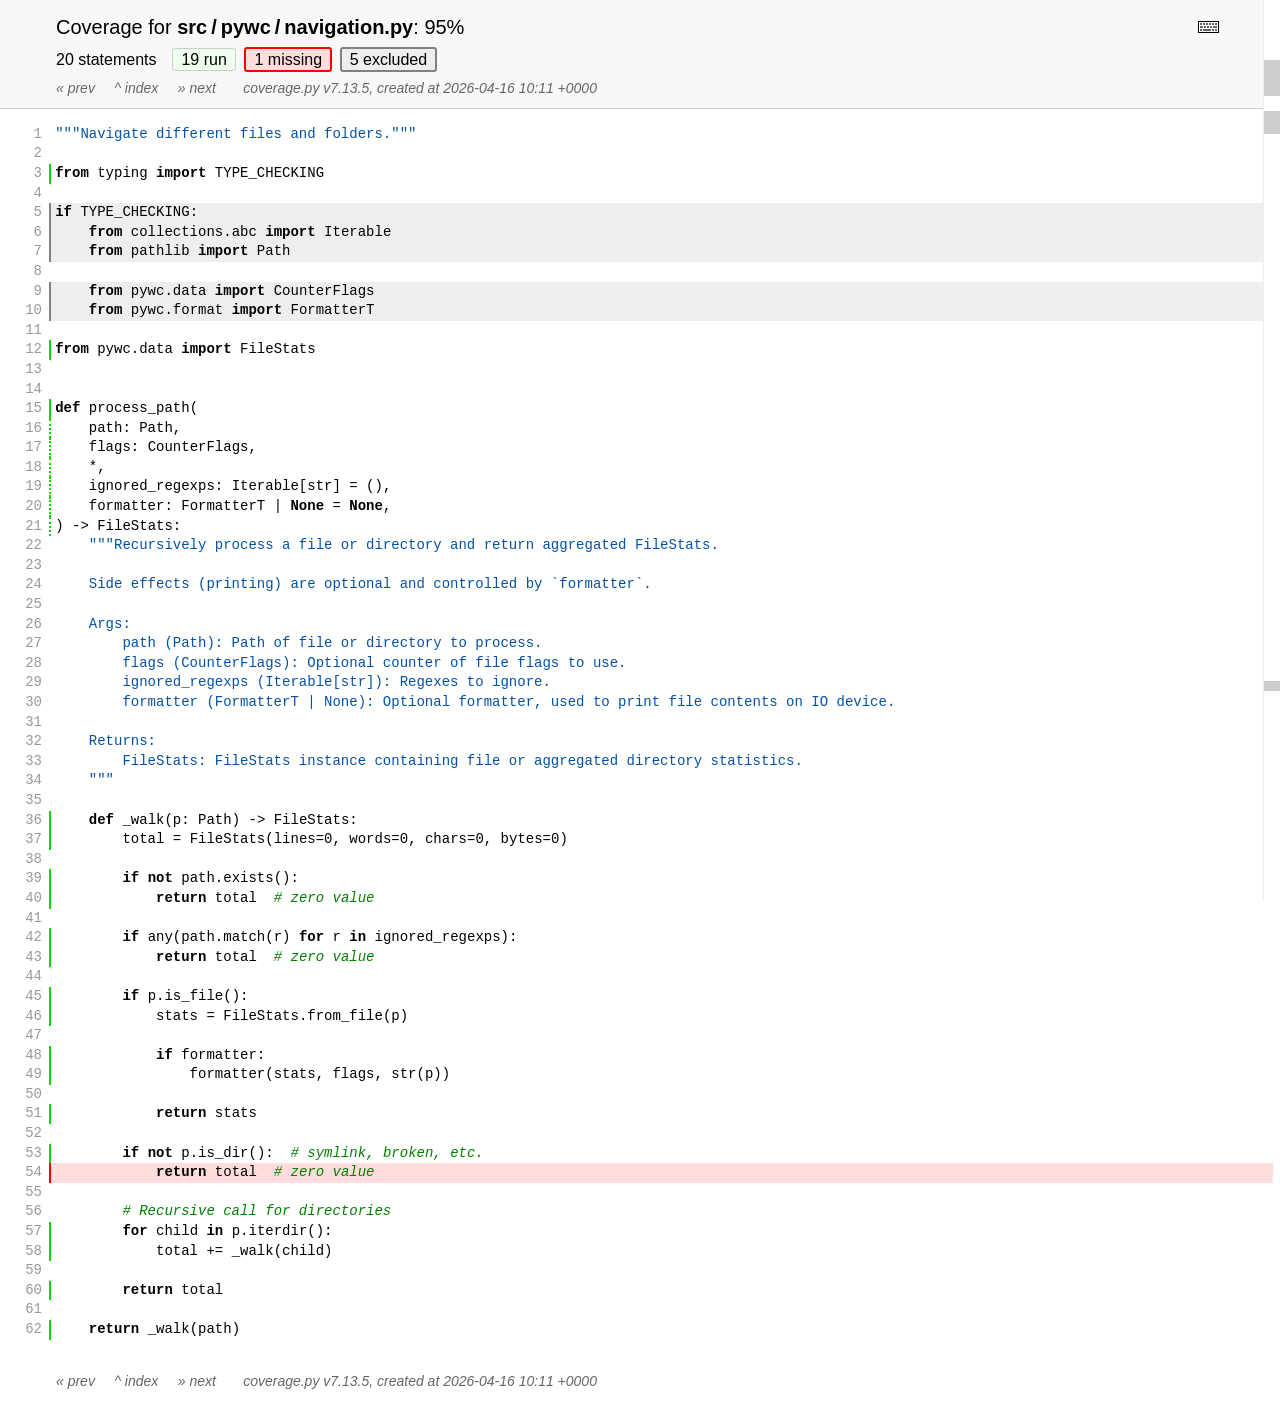
<file: htmlcov/z_24afd3cdbc6e132b_navigation_py.html>
<!DOCTYPE html>
<html lang="en">
<head>
    <meta http-equiv="Content-Type" content="text/html; charset=utf-8">
    <title>Coverage for src/pywc/navigation.py: 95%</title>
    <link rel="icon" sizes="32x32" href="favicon_32_cb_c827f16f.png">
    <link rel="stylesheet" href="style_cb_9ff733b0.css" type="text/css">
    <script src="coverage_html_cb_dd2e7eb5.js" defer></script>
</head>
<body class="pyfile">
<header>
    <div class="content">
        <h1>
            <span class="text">Coverage for </span><b>src&#8201;/&#8201;pywc&#8201;/&#8201;navigation.py</b>:
            <span class="pc_cov">95%</span>
        </h1>
        <aside id="help_panel_wrapper">
            <input id="help_panel_state" type="checkbox">
            <label for="help_panel_state">
                <img id="keyboard_icon" src="keybd_closed_cb_900cfef5.png" alt="Show/hide keyboard shortcuts">
            </label>
            <div id="help_panel">
                <p class="legend">Shortcuts on this page</p>
                <div class="keyhelp">
                    <p>
                        <kbd>r</kbd>
                        <kbd>m</kbd>
                        <kbd>x</kbd>
                        &nbsp; toggle line displays
                    </p>
                    <p>
                        <kbd>j</kbd>
                        <kbd>k</kbd>
                        &nbsp; next/prev highlighted chunk
                    </p>
                    <p>
                        <kbd>0</kbd> &nbsp; (zero) top of page
                    </p>
                    <p>
                        <kbd>1</kbd> &nbsp; (one) first highlighted chunk
                    </p>
                    <p>
                        <kbd>[</kbd>
                        <kbd>]</kbd>
                        &nbsp; prev/next file
                    </p>
                    <p>
                        <kbd>u</kbd> &nbsp; up to the index
                    </p>
                    <p>
                        <kbd>?</kbd> &nbsp; show/hide this help
                    </p>
                </div>
            </div>
        </aside>
        <h2>
            <span class="text">20 statements &nbsp;</span>
            <button type="button" class="run button_toggle_run" value="run" data-shortcut="r" title="Toggle lines run">19<span class="text"> run</span></button>
            <button type="button" class="mis show_mis button_toggle_mis" value="mis" data-shortcut="m" title="Toggle lines missing">1<span class="text"> missing</span></button>
            <button type="button" class="exc show_exc button_toggle_exc" value="exc" data-shortcut="x" title="Toggle lines excluded">5<span class="text"> excluded</span></button>
        </h2>
        <p class="text">
            <a id="prevFileLink" class="nav" href="z_24afd3cdbc6e132b_format_py.html">&#xab; prev</a> &nbsp; &nbsp;
            <a id="indexLink" class="nav" href="index.html">&Hat; index</a> &nbsp; &nbsp;
            <a id="nextFileLink" class="nav" href="index.html">&#xbb; next</a>
            &nbsp; &nbsp; &nbsp;
            <a class="nav" href="https://coverage.readthedocs.io/en/7.13.5">coverage.py v7.13.5</a>,
            created at 2026-04-16 10:11 +0000
        </p>
        <aside class="hidden">
            <button type="button" class="button_next_chunk" data-shortcut="j"></button>
            <button type="button" class="button_prev_chunk" data-shortcut="k"></button>
            <button type="button" class="button_top_of_page" data-shortcut="0"></button>
            <button type="button" class="button_first_chunk" data-shortcut="1"></button>
            <button type="button" class="button_prev_file" data-shortcut="["></button>
            <button type="button" class="button_next_file" data-shortcut="]"></button>
            <button type="button" class="button_to_index" data-shortcut="u"></button>
            <button type="button" class="button_show_hide_help" data-shortcut="?"></button>
        </aside>
    </div>
</header>
<main id="source">
    <p class="pln"><span class="n"><a id="t1" href="#t1">1</a></span><span class="t"><span class="str">"""Navigate different files and folders."""</span>&nbsp;</span><span class="r"></span></p>
    <p class="pln"><span class="n"><a id="t2" href="#t2">2</a></span><span class="t">&nbsp;</span><span class="r"></span></p>
    <p class="run"><span class="n"><a id="t3" href="#t3">3</a></span><span class="t"><span class="key">from</span> <span class="nam">typing</span> <span class="key">import</span> <span class="nam">TYPE_CHECKING</span>&nbsp;</span><span class="r"></span></p>
    <p class="pln"><span class="n"><a id="t4" href="#t4">4</a></span><span class="t">&nbsp;</span><span class="r"></span></p>
    <p class="exc show_exc"><span class="n"><a id="t5" href="#t5">5</a></span><span class="t"><span class="key">if</span> <span class="nam">TYPE_CHECKING</span><span class="op">:</span>&nbsp;</span><span class="r"></span></p>
    <p class="exc show_exc"><span class="n"><a id="t6" href="#t6">6</a></span><span class="t">    <span class="key">from</span> <span class="nam">collections</span><span class="op">.</span><span class="nam">abc</span> <span class="key">import</span> <span class="nam">Iterable</span>&nbsp;</span><span class="r"></span></p>
    <p class="exc show_exc"><span class="n"><a id="t7" href="#t7">7</a></span><span class="t">    <span class="key">from</span> <span class="nam">pathlib</span> <span class="key">import</span> <span class="nam">Path</span>&nbsp;</span><span class="r"></span></p>
    <p class="pln"><span class="n"><a id="t8" href="#t8">8</a></span><span class="t">&nbsp;</span><span class="r"></span></p>
    <p class="exc show_exc"><span class="n"><a id="t9" href="#t9">9</a></span><span class="t">    <span class="key">from</span> <span class="nam">pywc</span><span class="op">.</span><span class="nam">data</span> <span class="key">import</span> <span class="nam">CounterFlags</span>&nbsp;</span><span class="r"></span></p>
    <p class="exc show_exc"><span class="n"><a id="t10" href="#t10">10</a></span><span class="t">    <span class="key">from</span> <span class="nam">pywc</span><span class="op">.</span><span class="nam">format</span> <span class="key">import</span> <span class="nam">FormatterT</span>&nbsp;</span><span class="r"></span></p>
    <p class="pln"><span class="n"><a id="t11" href="#t11">11</a></span><span class="t">&nbsp;</span><span class="r"></span></p>
    <p class="run"><span class="n"><a id="t12" href="#t12">12</a></span><span class="t"><span class="key">from</span> <span class="nam">pywc</span><span class="op">.</span><span class="nam">data</span> <span class="key">import</span> <span class="nam">FileStats</span>&nbsp;</span><span class="r"></span></p>
    <p class="pln"><span class="n"><a id="t13" href="#t13">13</a></span><span class="t">&nbsp;</span><span class="r"></span></p>
    <p class="pln"><span class="n"><a id="t14" href="#t14">14</a></span><span class="t">&nbsp;</span><span class="r"></span></p>
    <p class="run"><span class="n"><a id="t15" href="#t15">15</a></span><span class="t"><span class="key">def</span> <span class="nam">process_path</span><span class="op">(</span>&nbsp;</span><span class="r"></span></p>
    <p class="run run2"><span class="n"><a id="t16" href="#t16">16</a></span><span class="t">    <span class="nam">path</span><span class="op">:</span> <span class="nam">Path</span><span class="op">,</span>&nbsp;</span><span class="r"></span></p>
    <p class="run run2"><span class="n"><a id="t17" href="#t17">17</a></span><span class="t">    <span class="nam">flags</span><span class="op">:</span> <span class="nam">CounterFlags</span><span class="op">,</span>&nbsp;</span><span class="r"></span></p>
    <p class="run run2"><span class="n"><a id="t18" href="#t18">18</a></span><span class="t">    <span class="op">*</span><span class="op">,</span>&nbsp;</span><span class="r"></span></p>
    <p class="run run2"><span class="n"><a id="t19" href="#t19">19</a></span><span class="t">    <span class="nam">ignored_regexps</span><span class="op">:</span> <span class="nam">Iterable</span><span class="op">[</span><span class="nam">str</span><span class="op">]</span> <span class="op">=</span> <span class="op">(</span><span class="op">)</span><span class="op">,</span>&nbsp;</span><span class="r"></span></p>
    <p class="run run2"><span class="n"><a id="t20" href="#t20">20</a></span><span class="t">    <span class="nam">formatter</span><span class="op">:</span> <span class="nam">FormatterT</span> <span class="op">|</span> <span class="key">None</span> <span class="op">=</span> <span class="key">None</span><span class="op">,</span>&nbsp;</span><span class="r"></span></p>
    <p class="run run2"><span class="n"><a id="t21" href="#t21">21</a></span><span class="t"><span class="op">)</span> <span class="op">-></span> <span class="nam">FileStats</span><span class="op">:</span>&nbsp;</span><span class="r"></span></p>
    <p class="pln"><span class="n"><a id="t22" href="#t22">22</a></span><span class="t">    <span class="str">"""Recursively process a file or directory and return aggregated FileStats.</span>&nbsp;</span><span class="r"></span></p>
    <p class="pln"><span class="n"><a id="t23" href="#t23">23</a></span><span class="t">&nbsp;</span><span class="r"></span></p>
    <p class="pln"><span class="n"><a id="t24" href="#t24">24</a></span><span class="t"><span class="str">    Side effects (printing) are optional and controlled by `formatter`.</span>&nbsp;</span><span class="r"></span></p>
    <p class="pln"><span class="n"><a id="t25" href="#t25">25</a></span><span class="t">&nbsp;</span><span class="r"></span></p>
    <p class="pln"><span class="n"><a id="t26" href="#t26">26</a></span><span class="t"><span class="str">    Args:</span>&nbsp;</span><span class="r"></span></p>
    <p class="pln"><span class="n"><a id="t27" href="#t27">27</a></span><span class="t"><span class="str">        path (Path): Path of file or directory to process.</span>&nbsp;</span><span class="r"></span></p>
    <p class="pln"><span class="n"><a id="t28" href="#t28">28</a></span><span class="t"><span class="str">        flags (CounterFlags): Optional counter of file flags to use.</span>&nbsp;</span><span class="r"></span></p>
    <p class="pln"><span class="n"><a id="t29" href="#t29">29</a></span><span class="t"><span class="str">        ignored_regexps (Iterable[str]): Regexes to ignore.</span>&nbsp;</span><span class="r"></span></p>
    <p class="pln"><span class="n"><a id="t30" href="#t30">30</a></span><span class="t"><span class="str">        formatter (FormatterT | None): Optional formatter, used to print file contents on IO device.</span>&nbsp;</span><span class="r"></span></p>
    <p class="pln"><span class="n"><a id="t31" href="#t31">31</a></span><span class="t">&nbsp;</span><span class="r"></span></p>
    <p class="pln"><span class="n"><a id="t32" href="#t32">32</a></span><span class="t"><span class="str">    Returns:</span>&nbsp;</span><span class="r"></span></p>
    <p class="pln"><span class="n"><a id="t33" href="#t33">33</a></span><span class="t"><span class="str">        FileStats: FileStats instance containing file or aggregated directory statistics.</span>&nbsp;</span><span class="r"></span></p>
    <p class="pln"><span class="n"><a id="t34" href="#t34">34</a></span><span class="t"><span class="str">    """</span>&nbsp;</span><span class="r"></span></p>
    <p class="pln"><span class="n"><a id="t35" href="#t35">35</a></span><span class="t">&nbsp;</span><span class="r"></span></p>
    <p class="run"><span class="n"><a id="t36" href="#t36">36</a></span><span class="t">    <span class="key">def</span> <span class="nam">_walk</span><span class="op">(</span><span class="nam">p</span><span class="op">:</span> <span class="nam">Path</span><span class="op">)</span> <span class="op">-></span> <span class="nam">FileStats</span><span class="op">:</span>&nbsp;</span><span class="r"></span></p>
    <p class="run"><span class="n"><a id="t37" href="#t37">37</a></span><span class="t">        <span class="nam">total</span> <span class="op">=</span> <span class="nam">FileStats</span><span class="op">(</span><span class="nam">lines</span><span class="op">=</span><span class="num">0</span><span class="op">,</span> <span class="nam">words</span><span class="op">=</span><span class="num">0</span><span class="op">,</span> <span class="nam">chars</span><span class="op">=</span><span class="num">0</span><span class="op">,</span> <span class="nam">bytes</span><span class="op">=</span><span class="num">0</span><span class="op">)</span>&nbsp;</span><span class="r"></span></p>
    <p class="pln"><span class="n"><a id="t38" href="#t38">38</a></span><span class="t">&nbsp;</span><span class="r"></span></p>
    <p class="run"><span class="n"><a id="t39" href="#t39">39</a></span><span class="t">        <span class="key">if</span> <span class="key">not</span> <span class="nam">path</span><span class="op">.</span><span class="nam">exists</span><span class="op">(</span><span class="op">)</span><span class="op">:</span>&nbsp;</span><span class="r"></span></p>
    <p class="run"><span class="n"><a id="t40" href="#t40">40</a></span><span class="t">            <span class="key">return</span> <span class="nam">total</span>  <span class="com"># zero value</span>&nbsp;</span><span class="r"></span></p>
    <p class="pln"><span class="n"><a id="t41" href="#t41">41</a></span><span class="t">&nbsp;</span><span class="r"></span></p>
    <p class="run"><span class="n"><a id="t42" href="#t42">42</a></span><span class="t">        <span class="key">if</span> <span class="nam">any</span><span class="op">(</span><span class="nam">path</span><span class="op">.</span><span class="nam">match</span><span class="op">(</span><span class="nam">r</span><span class="op">)</span> <span class="key">for</span> <span class="nam">r</span> <span class="key">in</span> <span class="nam">ignored_regexps</span><span class="op">)</span><span class="op">:</span>&nbsp;</span><span class="r"></span></p>
    <p class="run"><span class="n"><a id="t43" href="#t43">43</a></span><span class="t">            <span class="key">return</span> <span class="nam">total</span>  <span class="com"># zero value</span>&nbsp;</span><span class="r"></span></p>
    <p class="pln"><span class="n"><a id="t44" href="#t44">44</a></span><span class="t">&nbsp;</span><span class="r"></span></p>
    <p class="run"><span class="n"><a id="t45" href="#t45">45</a></span><span class="t">        <span class="key">if</span> <span class="nam">p</span><span class="op">.</span><span class="nam">is_file</span><span class="op">(</span><span class="op">)</span><span class="op">:</span>&nbsp;</span><span class="r"></span></p>
    <p class="run"><span class="n"><a id="t46" href="#t46">46</a></span><span class="t">            <span class="nam">stats</span> <span class="op">=</span> <span class="nam">FileStats</span><span class="op">.</span><span class="nam">from_file</span><span class="op">(</span><span class="nam">p</span><span class="op">)</span>&nbsp;</span><span class="r"></span></p>
    <p class="pln"><span class="n"><a id="t47" href="#t47">47</a></span><span class="t">&nbsp;</span><span class="r"></span></p>
    <p class="run"><span class="n"><a id="t48" href="#t48">48</a></span><span class="t">            <span class="key">if</span> <span class="nam">formatter</span><span class="op">:</span>&nbsp;</span><span class="r"></span></p>
    <p class="run"><span class="n"><a id="t49" href="#t49">49</a></span><span class="t">                <span class="nam">formatter</span><span class="op">(</span><span class="nam">stats</span><span class="op">,</span> <span class="nam">flags</span><span class="op">,</span> <span class="nam">str</span><span class="op">(</span><span class="nam">p</span><span class="op">)</span><span class="op">)</span>&nbsp;</span><span class="r"></span></p>
    <p class="pln"><span class="n"><a id="t50" href="#t50">50</a></span><span class="t">&nbsp;</span><span class="r"></span></p>
    <p class="run"><span class="n"><a id="t51" href="#t51">51</a></span><span class="t">            <span class="key">return</span> <span class="nam">stats</span>&nbsp;</span><span class="r"></span></p>
    <p class="pln"><span class="n"><a id="t52" href="#t52">52</a></span><span class="t">&nbsp;</span><span class="r"></span></p>
    <p class="run"><span class="n"><a id="t53" href="#t53">53</a></span><span class="t">        <span class="key">if</span> <span class="key">not</span> <span class="nam">p</span><span class="op">.</span><span class="nam">is_dir</span><span class="op">(</span><span class="op">)</span><span class="op">:</span>  <span class="com"># symlink, broken, etc.</span>&nbsp;</span><span class="r"></span></p>
    <p class="mis show_mis"><span class="n"><a id="t54" href="#t54">54</a></span><span class="t">            <span class="key">return</span> <span class="nam">total</span>  <span class="com"># zero value</span>&nbsp;</span><span class="r"></span></p>
    <p class="pln"><span class="n"><a id="t55" href="#t55">55</a></span><span class="t">&nbsp;</span><span class="r"></span></p>
    <p class="pln"><span class="n"><a id="t56" href="#t56">56</a></span><span class="t">        <span class="com"># Recursive call for directories</span>&nbsp;</span><span class="r"></span></p>
    <p class="run"><span class="n"><a id="t57" href="#t57">57</a></span><span class="t">        <span class="key">for</span> <span class="nam">child</span> <span class="key">in</span> <span class="nam">p</span><span class="op">.</span><span class="nam">iterdir</span><span class="op">(</span><span class="op">)</span><span class="op">:</span>&nbsp;</span><span class="r"></span></p>
    <p class="run"><span class="n"><a id="t58" href="#t58">58</a></span><span class="t">            <span class="nam">total</span> <span class="op">+=</span> <span class="nam">_walk</span><span class="op">(</span><span class="nam">child</span><span class="op">)</span>&nbsp;</span><span class="r"></span></p>
    <p class="pln"><span class="n"><a id="t59" href="#t59">59</a></span><span class="t">&nbsp;</span><span class="r"></span></p>
    <p class="run"><span class="n"><a id="t60" href="#t60">60</a></span><span class="t">        <span class="key">return</span> <span class="nam">total</span>&nbsp;</span><span class="r"></span></p>
    <p class="pln"><span class="n"><a id="t61" href="#t61">61</a></span><span class="t">&nbsp;</span><span class="r"></span></p>
    <p class="run"><span class="n"><a id="t62" href="#t62">62</a></span><span class="t">    <span class="key">return</span> <span class="nam">_walk</span><span class="op">(</span><span class="nam">path</span><span class="op">)</span>&nbsp;</span><span class="r"></span></p>
</main>
<footer>
    <div class="content">
        <p>
            <a class="nav" href="z_24afd3cdbc6e132b_format_py.html">&#xab; prev</a> &nbsp; &nbsp;
            <a class="nav" href="index.html">&Hat; index</a> &nbsp; &nbsp;
            <a class="nav" href="index.html">&#xbb; next</a>
            &nbsp; &nbsp; &nbsp;
            <a class="nav" href="https://coverage.readthedocs.io/en/7.13.5">coverage.py v7.13.5</a>,
            created at 2026-04-16 10:11 +0000
        </p>
    </div>
</footer>
</body>
</html>
</file>
<file: htmlcov/style_cb_9ff733b0.css>
@charset "UTF-8";
/* Licensed under the Apache License: http://www.apache.org/licenses/LICENSE-2.0 */
/* For details: https://github.com/coveragepy/coveragepy/blob/main/NOTICE.txt */
/* Don't edit this .css file. Edit the .scss file instead! */
html, body, h1, h2, h3, p, table, td, th { margin: 0; padding: 0; border: 0; font-weight: inherit; font-style: inherit; font-size: 100%; font-family: inherit; vertical-align: baseline; }

body { font-family: -apple-system, BlinkMacSystemFont, "Segoe UI", Roboto, Ubuntu, Cantarell, "Helvetica Neue", sans-serif; font-size: 1em; background: #fff; color: #000; }

@media (prefers-color-scheme: dark) { body { background: #1e1e1e; } }

@media (prefers-color-scheme: dark) { body { color: #eee; } }

html > body { font-size: 16px; }

a:active, a:focus { outline: 2px dashed #007acc; }

p { font-size: .875em; line-height: 1.4em; }

table { border-collapse: collapse; }

td { vertical-align: top; }

table tr.hidden { display: none !important; }

p#no_rows { display: none; font-size: 1.15em; font-family: -apple-system, BlinkMacSystemFont, "Segoe UI", Roboto, Ubuntu, Cantarell, "Helvetica Neue", sans-serif; }

a.nav { text-decoration: none; color: inherit; }

a.nav:hover { text-decoration: underline; color: inherit; }

.hidden { display: none; }

header { background: #f8f8f8; width: 100%; z-index: 2; border-bottom: 1px solid #ccc; }

@media (prefers-color-scheme: dark) { header { background: black; } }

@media (prefers-color-scheme: dark) { header { border-color: #333; } }

header .content { padding: 1rem 3.5rem; }

header h2 { margin-top: .5em; font-size: 1em; }

header h2 a.button { font-family: inherit; font-size: inherit; border: 1px solid; border-radius: .2em; background: #eee; color: inherit; text-decoration: none; padding: .1em .5em; margin: 1px calc(.1em + 1px); cursor: pointer; border-color: #ccc; }

@media (prefers-color-scheme: dark) { header h2 a.button { background: #333; } }

@media (prefers-color-scheme: dark) { header h2 a.button { border-color: #444; } }

header h2 a.button.current { border: 2px solid; background: #fff; border-color: #999; cursor: default; }

@media (prefers-color-scheme: dark) { header h2 a.button.current { background: #1e1e1e; } }

@media (prefers-color-scheme: dark) { header h2 a.button.current { border-color: #777; } }

header p.text { margin: .5em 0 -.5em; color: #666; font-style: italic; }

@media (prefers-color-scheme: dark) { header p.text { color: #aaa; } }

header.sticky { position: fixed; left: 0; right: 0; height: 2.5em; }

header.sticky .text { display: none; }

header.sticky h1, header.sticky h2 { font-size: 1em; margin-top: 0; display: inline-block; }

header.sticky .content { padding: 0.5rem 3.5rem; }

header.sticky .content p { font-size: 1em; }

header.sticky ~ #source { padding-top: 6.5em; }

main { position: relative; z-index: 1; }

footer { margin: 1rem 3.5rem; }

footer .content { padding: 0; color: #666; font-style: italic; }

@media (prefers-color-scheme: dark) { footer .content { color: #aaa; } }

#index { margin: 1rem 0 0 3.5rem; }

h1 { font-size: 1.25em; display: inline-block; }

#filter_container { float: right; margin: 0 2em 0 0; line-height: 1.66em; }

#filter_container #filter { width: 10em; padding: 0.2em 0.5em; border: 2px solid #ccc; background: #fff; color: #000; }

@media (prefers-color-scheme: dark) { #filter_container #filter { border-color: #444; } }

@media (prefers-color-scheme: dark) { #filter_container #filter { background: #1e1e1e; } }

@media (prefers-color-scheme: dark) { #filter_container #filter { color: #eee; } }

#filter_container #filter:focus { border-color: #007acc; }

#filter_container :disabled ~ label { color: #ccc; }

@media (prefers-color-scheme: dark) { #filter_container :disabled ~ label { color: #444; } }

#filter_container label { font-size: .875em; color: #666; }

@media (prefers-color-scheme: dark) { #filter_container label { color: #aaa; } }

header button { font-family: inherit; font-size: inherit; border: 1px solid; border-radius: .2em; background: #eee; color: inherit; text-decoration: none; padding: .1em .5em; margin: 1px calc(.1em + 1px); cursor: pointer; border-color: #ccc; }

@media (prefers-color-scheme: dark) { header button { background: #333; } }

@media (prefers-color-scheme: dark) { header button { border-color: #444; } }

header button:active, header button:focus { outline: 2px dashed #007acc; }

header button.run { background: #eeffee; }

@media (prefers-color-scheme: dark) { header button.run { background: #373d29; } }

header button.run.show_run { background: #dfd; border: 2px solid #00dd00; margin: 0 .1em; }

@media (prefers-color-scheme: dark) { header button.run.show_run { background: #373d29; } }

header button.mis { background: #ffeeee; }

@media (prefers-color-scheme: dark) { header button.mis { background: #4b1818; } }

header button.mis.show_mis { background: #fdd; border: 2px solid #ff0000; margin: 0 .1em; }

@media (prefers-color-scheme: dark) { header button.mis.show_mis { background: #4b1818; } }

header button.exc { background: #f7f7f7; }

@media (prefers-color-scheme: dark) { header button.exc { background: #333; } }

header button.exc.show_exc { background: #eee; border: 2px solid #808080; margin: 0 .1em; }

@media (prefers-color-scheme: dark) { header button.exc.show_exc { background: #333; } }

header button.par { background: #ffffd5; }

@media (prefers-color-scheme: dark) { header button.par { background: #650; } }

header button.par.show_par { background: #ffa; border: 2px solid #bbbb00; margin: 0 .1em; }

@media (prefers-color-scheme: dark) { header button.par.show_par { background: #650; } }

#help_panel, #source p .annotate.long { display: none; position: absolute; z-index: 999; background: #ffffcc; border: 1px solid #888; border-radius: .2em; color: #333; padding: .25em .5em; }

#source p .annotate.long { white-space: normal; float: right; top: 1.75em; right: 1em; height: auto; }

#help_panel_wrapper { float: right; position: relative; }

#keyboard_icon { margin: 5px; }

#help_panel_state { display: none; }

#help_panel { top: 25px; right: 0; padding: .75em; border: 1px solid #883; color: #333; }

#help_panel .keyhelp p { margin-top: .75em; }

#help_panel .legend { font-style: italic; margin-bottom: 1em; }

.indexfile #help_panel { width: 25em; }

.pyfile #help_panel { width: 18em; }

#help_panel_state:checked ~ #help_panel { display: block; }

kbd { border: 1px solid black; border-color: #888 #333 #333 #888; padding: .1em .35em; font-family: SFMono-Regular, Menlo, Monaco, Consolas, monospace; font-weight: bold; background: #eee; border-radius: 3px; }

#source { padding: 1em 0 1em 3.5rem; font-family: SFMono-Regular, Menlo, Monaco, Consolas, monospace; }

#source p { position: relative; white-space: pre; }

#source p * { box-sizing: border-box; }

#source p .n { float: left; text-align: right; width: 3.5rem; box-sizing: border-box; margin-left: -3.5rem; padding-right: 1em; color: #999; user-select: none; }

@media (prefers-color-scheme: dark) { #source p .n { color: #777; } }

#source p .n.highlight { background: #ffdd00; }

#source p .n a { scroll-margin-top: 6em; text-decoration: none; color: #999; }

@media (prefers-color-scheme: dark) { #source p .n a { color: #777; } }

#source p .n a:hover { text-decoration: underline; color: #999; }

@media (prefers-color-scheme: dark) { #source p .n a:hover { color: #777; } }

#source p .t { display: inline-block; width: 100%; box-sizing: border-box; margin-left: -.5em; padding-left: 0.3em; border-left: 0.2em solid #fff; }

@media (prefers-color-scheme: dark) { #source p .t { border-color: #1e1e1e; } }

#source p .t:hover { background: #f2f2f2; }

@media (prefers-color-scheme: dark) { #source p .t:hover { background: #282828; } }

#source p .t:hover ~ .r .annotate.long { display: block; }

#source p .t .com { color: #008000; font-style: italic; line-height: 1px; }

@media (prefers-color-scheme: dark) { #source p .t .com { color: #6a9955; } }

#source p .t .key { font-weight: bold; line-height: 1px; }

#source p .t .str, #source p .t .fst { color: #0451a5; }

@media (prefers-color-scheme: dark) { #source p .t .str, #source p .t .fst { color: #9cdcfe; } }

#source p.mis .t { border-left: 0.2em solid #ff0000; }

#source p.mis.show_mis .t { background: #fdd; }

@media (prefers-color-scheme: dark) { #source p.mis.show_mis .t { background: #4b1818; } }

#source p.mis.show_mis .t:hover { background: #f2d2d2; }

@media (prefers-color-scheme: dark) { #source p.mis.show_mis .t:hover { background: #532323; } }

#source p.mis.mis2 .t { border-left: 0.2em dotted #ff0000; }

#source p.mis.mis2.show_mis .t { background: #ffeeee; }

@media (prefers-color-scheme: dark) { #source p.mis.mis2.show_mis .t { background: #351b1b; } }

#source p.mis.mis2.show_mis .t:hover { background: #f2d2d2; }

@media (prefers-color-scheme: dark) { #source p.mis.mis2.show_mis .t:hover { background: #532323; } }

#source p.run .t { border-left: 0.2em solid #00dd00; }

#source p.run.show_run .t { background: #dfd; }

@media (prefers-color-scheme: dark) { #source p.run.show_run .t { background: #373d29; } }

#source p.run.show_run .t:hover { background: #d2f2d2; }

@media (prefers-color-scheme: dark) { #source p.run.show_run .t:hover { background: #404633; } }

#source p.run.run2 .t { border-left: 0.2em dotted #00dd00; }

#source p.run.run2.show_run .t { background: #eeffee; }

@media (prefers-color-scheme: dark) { #source p.run.run2.show_run .t { background: #2b2e24; } }

#source p.run.run2.show_run .t:hover { background: #d2f2d2; }

@media (prefers-color-scheme: dark) { #source p.run.run2.show_run .t:hover { background: #404633; } }

#source p.exc .t { border-left: 0.2em solid #808080; }

#source p.exc.show_exc .t { background: #eee; }

@media (prefers-color-scheme: dark) { #source p.exc.show_exc .t { background: #333; } }

#source p.exc.show_exc .t:hover { background: #e2e2e2; }

@media (prefers-color-scheme: dark) { #source p.exc.show_exc .t:hover { background: #3c3c3c; } }

#source p.exc.exc2 .t { border-left: 0.2em dotted #808080; }

#source p.exc.exc2.show_exc .t { background: #f7f7f7; }

@media (prefers-color-scheme: dark) { #source p.exc.exc2.show_exc .t { background: #292929; } }

#source p.exc.exc2.show_exc .t:hover { background: #e2e2e2; }

@media (prefers-color-scheme: dark) { #source p.exc.exc2.show_exc .t:hover { background: #3c3c3c; } }

#source p.par .t { border-left: 0.2em solid #bbbb00; }

#source p.par.show_par .t { background: #ffa; }

@media (prefers-color-scheme: dark) { #source p.par.show_par .t { background: #650; } }

#source p.par.show_par .t:hover { background: #f2f2a2; }

@media (prefers-color-scheme: dark) { #source p.par.show_par .t:hover { background: #6d5d0c; } }

#source p.par.par2 .t { border-left: 0.2em dotted #bbbb00; }

#source p.par.par2.show_par .t { background: #ffffd5; }

@media (prefers-color-scheme: dark) { #source p.par.par2.show_par .t { background: #423a0f; } }

#source p.par.par2.show_par .t:hover { background: #f2f2a2; }

@media (prefers-color-scheme: dark) { #source p.par.par2.show_par .t:hover { background: #6d5d0c; } }

#source p .r { position: absolute; top: 0; right: 2.5em; font-family: -apple-system, BlinkMacSystemFont, "Segoe UI", Roboto, Ubuntu, Cantarell, "Helvetica Neue", sans-serif; }

#source p .annotate { font-family: -apple-system, BlinkMacSystemFont, "Segoe UI", Roboto, Ubuntu, Cantarell, "Helvetica Neue", sans-serif; color: #666; padding-right: .5em; }

@media (prefers-color-scheme: dark) { #source p .annotate { color: #ddd; } }

#source p .annotate.short:hover ~ .long { display: block; }

#source p .annotate.long { width: 30em; right: 2.5em; }

#source p input { display: none; }

#source p input ~ .r label.ctx { cursor: pointer; border-radius: .25em; }

#source p input ~ .r label.ctx::before { content: "▶ "; }

#source p input ~ .r label.ctx:hover { background: #e8f4ff; color: #666; }

@media (prefers-color-scheme: dark) { #source p input ~ .r label.ctx:hover { background: #0f3a42; } }

@media (prefers-color-scheme: dark) { #source p input ~ .r label.ctx:hover { color: #aaa; } }

#source p input:checked ~ .r label.ctx { background: #d0e8ff; color: #666; border-radius: .75em .75em 0 0; padding: 0 .5em; margin: -.25em 0; }

@media (prefers-color-scheme: dark) { #source p input:checked ~ .r label.ctx { background: #056; } }

@media (prefers-color-scheme: dark) { #source p input:checked ~ .r label.ctx { color: #aaa; } }

#source p input:checked ~ .r label.ctx::before { content: "▼ "; }

#source p input:checked ~ .ctxs { padding: .25em .5em; overflow-y: scroll; max-height: 10.5em; }

#source p label.ctx { color: #999; display: inline-block; padding: 0 .5em; font-size: .8333em; }

@media (prefers-color-scheme: dark) { #source p label.ctx { color: #777; } }

#source p .ctxs { display: block; max-height: 0; overflow-y: hidden; transition: all .2s; padding: 0 .5em; font-family: -apple-system, BlinkMacSystemFont, "Segoe UI", Roboto, Ubuntu, Cantarell, "Helvetica Neue", sans-serif; white-space: nowrap; background: #d0e8ff; border-radius: .25em; margin-right: 1.75em; text-align: right; }

@media (prefers-color-scheme: dark) { #source p .ctxs { background: #056; } }

#index { font-family: SFMono-Regular, Menlo, Monaco, Consolas, monospace; font-size: 0.875em; }

#index table.index { margin-left: -.5em; }

#index td, #index th { text-align: right; vertical-align: baseline; padding: .25em .5em; border-bottom: 1px solid #eee; }

@media (prefers-color-scheme: dark) { #index td, #index th { border-color: #333; } }

#index td.name, #index th.name { text-align: left; width: auto; font-family: -apple-system, BlinkMacSystemFont, "Segoe UI", Roboto, Ubuntu, Cantarell, "Helvetica Neue", sans-serif; min-width: 15em; }

#index td.left, #index th.left { text-align: left; }

#index td.spacer, #index th.spacer { border: none; padding: 0; }

#index td.spacer:hover, #index th.spacer:hover { background: inherit; }

#index th { font-family: -apple-system, BlinkMacSystemFont, "Segoe UI", Roboto, Ubuntu, Cantarell, "Helvetica Neue", sans-serif; font-style: italic; color: #333; border-color: #ccc; cursor: pointer; }

@media (prefers-color-scheme: dark) { #index th { color: #ddd; } }

@media (prefers-color-scheme: dark) { #index th { border-color: #444; } }

#index th:hover { background: #eee; }

@media (prefers-color-scheme: dark) { #index th:hover { background: #333; } }

#index th .arrows { color: #666; font-size: 85%; font-family: sans-serif; font-style: normal; pointer-events: none; }

#index th[aria-sort="ascending"], #index th[aria-sort="descending"] { white-space: nowrap; background: #eee; padding-left: .5em; }

@media (prefers-color-scheme: dark) { #index th[aria-sort="ascending"], #index th[aria-sort="descending"] { background: #333; } }

#index th[aria-sort="ascending"] .arrows::after { content: " ▲"; }

#index th[aria-sort="descending"] .arrows::after { content: " ▼"; }

#index tr.grouphead th { cursor: default; font-style: normal; border-color: #999; }

@media (prefers-color-scheme: dark) { #index tr.grouphead th { border-color: #777; } }

#index td.name { font-size: 1.15em; }

#index td.name a { text-decoration: none; color: inherit; }

#index td.name .no-noun { font-style: italic; }

#index tr.total td, #index tr.total_dynamic td { font-weight: bold; border-bottom: none; }

#index tr.region:hover { background: #eee; }

@media (prefers-color-scheme: dark) { #index tr.region:hover { background: #333; } }

#index tr.region:hover td.name { text-decoration: underline; color: inherit; }

#scroll_marker { position: fixed; z-index: 3; right: 0; top: 0; width: 16px; height: 100%; background: #fff; border-left: 1px solid #eee; will-change: transform; }

@media (prefers-color-scheme: dark) { #scroll_marker { background: #1e1e1e; } }

@media (prefers-color-scheme: dark) { #scroll_marker { border-color: #333; } }

#scroll_marker .marker { background: #ccc; position: absolute; min-height: 3px; width: 100%; }

@media (prefers-color-scheme: dark) { #scroll_marker .marker { background: #444; } }
</file>
